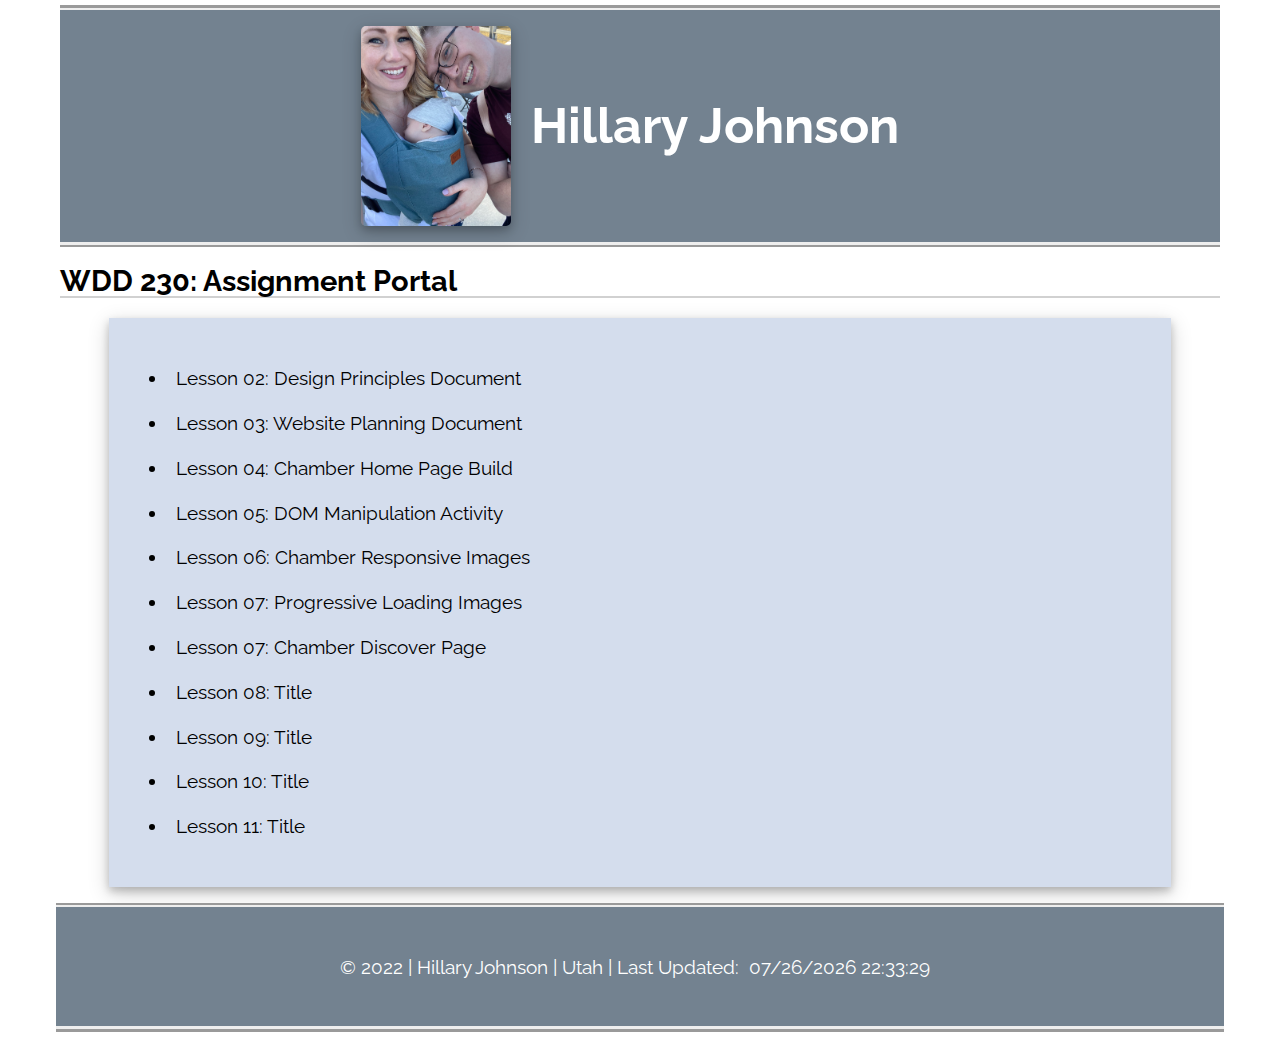
<file: index.html>
<!DOCTYPE html>
<html lang="en">
  <head>
    <meta charset="UTF-8" />
    <meta name="viewport" content="width=device-width, initial-scale=1" />
    <meta name="author" content="Hillary Johnson" />
    <meta
      name="description"
      content="Assignment portal for Hillary Johnson in WDD 230 at Brigham Young University - Idaho"
    />
    <style>
      @import url("https://fonts.googleapis.com/css2?family=Raleway:ital,wght@0,300;0,900;1,600&display=swap");
    </style>
    <link rel="shortcut icon" href="favicon.ico" />
     <link rel="stylesheet" href="css/normalize.css" />
     <link rel="stylesheet" href="css/style.css" />
     <link rel="stylesheet" href="css/medium.css" />
     <script src="js/script.js" defer></script>
    <title>Hillary Johnson WDD230 Class Portal</title>
  </head>
  <body>
    <header>
      <img
        src="./images/ProfilePic.jpg"
        alt="Hillary Johnson profile picture with husband and baby"
      />
      <h1>Hillary Johnson</h1>
    </header>
    <h2>WDD 230: Assignment Portal</h2>
    <div id="listBox">
    <ul>
      <li>Lesson 02: <a href="lesson2/design-principles.html">Design Principles Document</a></li>
      <li>Lesson 03: <a href="lesson3/index.html">Website Planning Document</a></li>
      <li>Lesson 04: <a href="chamber/index.html">Chamber Home Page Build</a></li>
      <li>Lesson 05: <a href="DOMlesson5/bom.html">DOM Manipulation Activity</a></li>
      <li>Lesson 06: <a href="chamber/index.html">Chamber Responsive Images</a></li>
      <li>Lesson 07: <a href="lesson-7/lazyload.html">Progressive Loading Images</a></li>
      <li>Lesson 07: <a href="chamber/discover.html">Chamber Discover Page</a></li>
      <li>Lesson 08: <a href="#">Title</a></li>
      <li>Lesson 09: <a href="#">Title</a></li>
      <li>Lesson 10: <a href="#">Title</a></li>
      <li>Lesson 11: <a href="#">Title</a></li>
    </ul>
    </div>
    <footer>
      <p>
        &copy; 2022 | Hillary Johnson | Utah | Last Updated: 
        <div id="lastmod"></div>
      </p>
    </footer>
  </body>
</html>
</file>
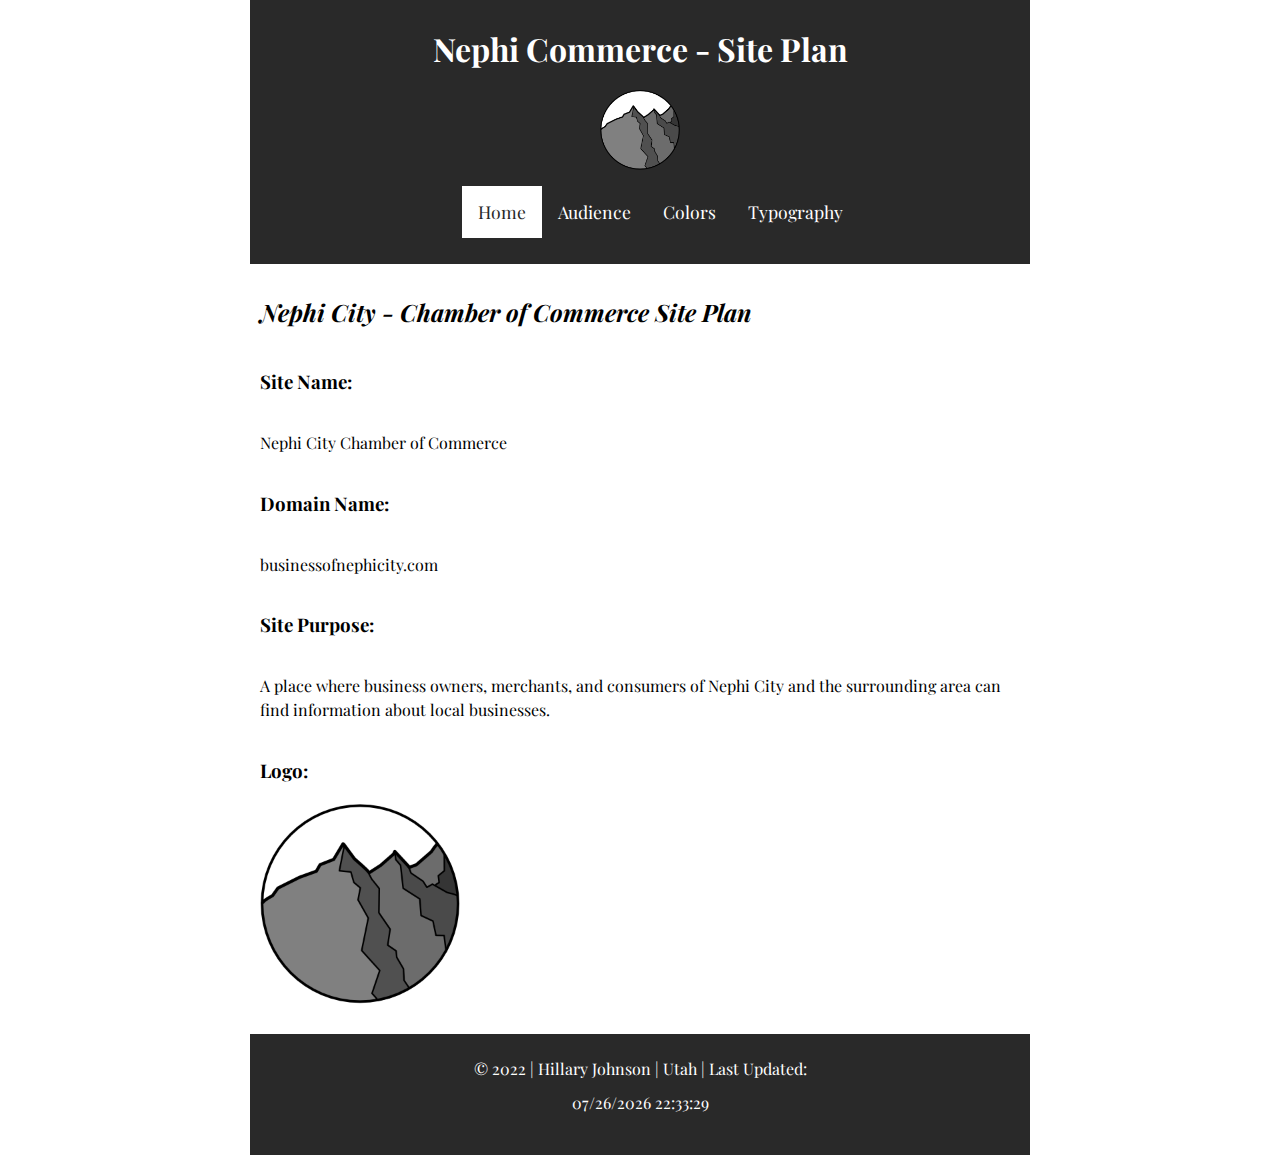
<file: Lesson3/index.html>
<!DOCTYPE html>
<html lang="en-us">
  <head>
    <meta charset="UTF-8" />
    <meta name="viewport" content="width=device-width, initial-scale=1" />
    <meta name="author" content="Hillary Johnson" />
    <meta
      name="description"
      content="Chamber of Commerce Site Plan Hillary Johnson WDD230"
    />
    <link rel="stylesheet" href="css/normalize.css" />
    <link rel="stylesheet" href="css/style.css" />
    <link rel="stylesheet" href="css/medium.css" />
    <link rel="stylesheet" href="css/large.css" />
    <title>Nephi Chamber of Commerce Site Plan</title>
  </head>
  <body>
    <header>
      <h1>Nephi Commerce - Site Plan</h1>
      <img id="icon" src="images/nebologow.png" alt="simple mountain logo"/>
      <nav>
        <ul class="nav">
          <li><a href="index.html" class="active">Home</a></li>
          <li><a href="target-audience.html">Audience</a></li>
          <li><a href="color-scheme.html">Colors</a></li>
          <li><a href="typography.html">Typography</a></li>
        </ul>
      </nav>
    </header>
    <main>
      <h2>Nephi City - Chamber of Commerce Site Plan</h2>
      <h3>Site Name:</h3>
      <p> Nephi City Chamber of Commerce</p>
      <h3>Domain Name:</h3>
      <p>businessofnephicity.com</p>
      <h3>Site Purpose:</h3>
       <p> A place where business owners, merchants, and consumers of Nephi City and the surrounding area can find
         information about local businesses. 
         </p>
        <h3>Logo:</h3>
         <img class="mainlogo" src="images/nebologow.png" alt="Simple mountain logo">
    </main>
    <footer>
      <p>
        &copy; 2022 | Hillary Johnson | Utah | Last Updated: 
        <div id="lastmod"></div>
      </p>
    </footer>
  <script src="js/script.js"></script>
  </body>
</html>
</file>
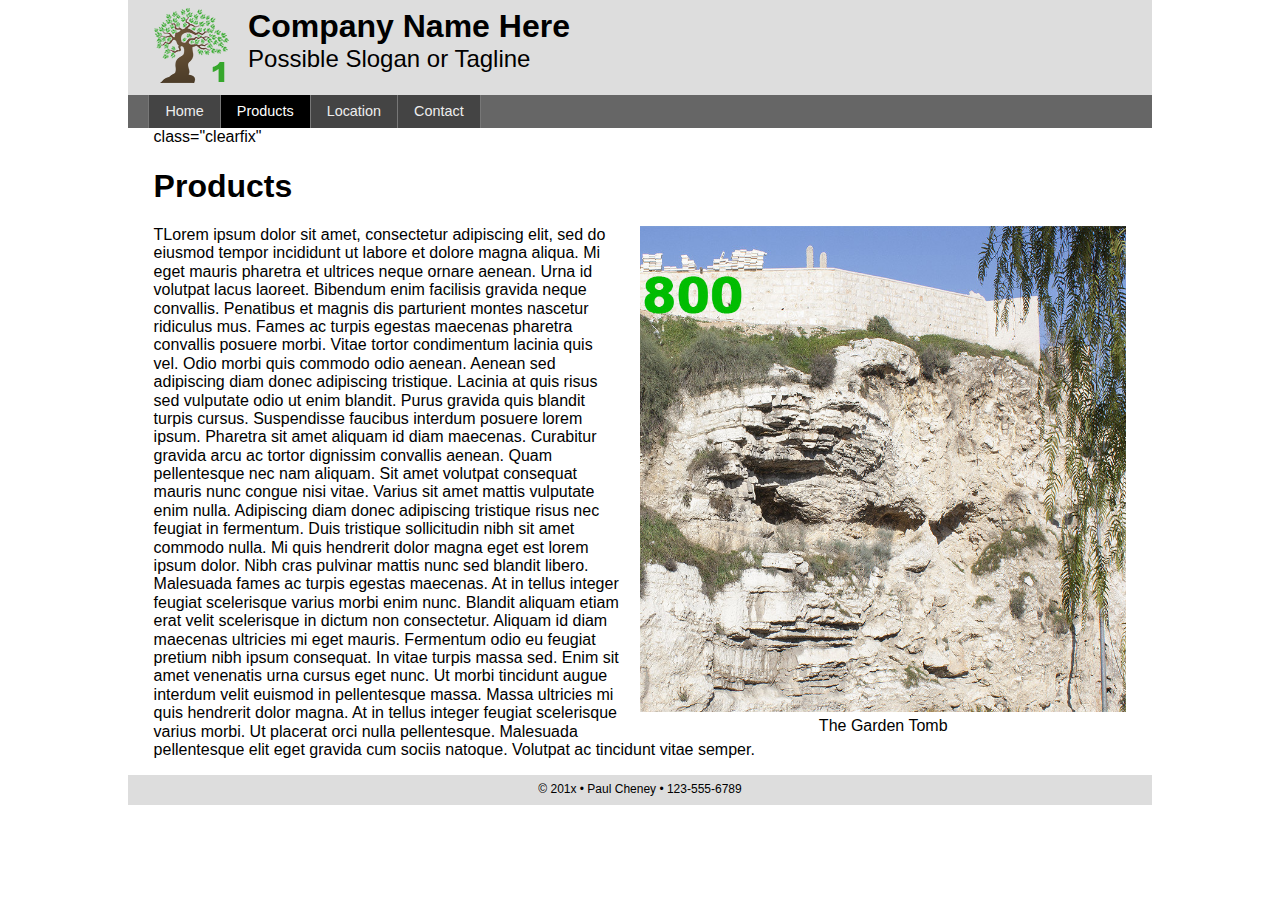
<file: start/index.html>
<!DOCTYPE html>
<html lang="en">
  <head>
    <meta charset="utf-8" />
    <meta name="description" content="Fill Me In" />
    <meta name="author" content="John Doe" />

    <!-- This start file was build by Paul Cheney  -->
    <title>HTML5 Start Site by Paul Cheney</title>

    <!-- TELLS PHONES NOT TO LIE ABOUT THEIR WIDTH & stops the font from enlarging when a phone is turned sideways-->
    <meta
      name="viewport"
      content="width=device-width, initial-scale=1, maximum-scale=1"
    />

    <!-- STYLE SHEETS -->
    <link href="css/normalize.css" rel="stylesheet" />
    <!-- phone-default -->
    <link href="css/small.css" rel="stylesheet" />
    <!-- enhance-tablet -->
    <link href="css/medium.css" rel="stylesheet" />
    <!-- enhance-desktop -->
    <link href="css/large.css" rel="stylesheet" />
  </head>
  <body>
    <!-- HEADER HERE -->
    <header class="clearfix">
      <figure class="logo">
        <img
          src="images/logo0.png"
          alt="logo"
          srcset="images/logo1.png 1x, images/logo2.png 2x, images/logo3.png 3x"
        />
      </figure>
      <h1>Company Name Here</h1>
      <h2>Possible Slogan or Tagline</h2>
    </header>

    <!-- NAVIGATION HERE -->
    <nav class="clearfix">
      <ul>
        <li><a href="#">Home</a></li>
        <li class="active"><a href="#">Products</a></li>
        <li><a href="#">Location</a></li>
        <li><a href="#">Contact</a></li>
      </ul>
    </nav>

    <!-- CONTENT HERE -->
    <main>
      class="clearfix"
      <h1>Products</h1>
      <figure class="myphoto">
        <img
          src="images/golgotha.jpg"
          alt="golgotha"
          sizes="50vw"
          srcset="
            images/golgotha200.jpg   200w,
            images/golgotha500.jpg   500w,
            images/golgotha800.jpg   800w,
            images/golgotha1100.jpg 1100w
          "
        />
        <figcaption>The Garden Tomb</figcaption>
      </figure>
      <p>
        TLorem ipsum dolor sit amet, consectetur adipiscing elit, sed do eiusmod
        tempor incididunt ut labore et dolore magna aliqua. Mi eget mauris
        pharetra et ultrices neque ornare aenean. Urna id volutpat lacus
        laoreet. Bibendum enim facilisis gravida neque convallis. Penatibus et
        magnis dis parturient montes nascetur ridiculus mus. Fames ac turpis
        egestas maecenas pharetra convallis posuere morbi. Vitae tortor
        condimentum lacinia quis vel. Odio morbi quis commodo odio aenean.
        Aenean sed adipiscing diam donec adipiscing tristique. Lacinia at quis
        risus sed vulputate odio ut enim blandit. Purus gravida quis blandit
        turpis cursus. Suspendisse faucibus interdum posuere lorem ipsum.
        Pharetra sit amet aliquam id diam maecenas. Curabitur gravida arcu ac
        tortor dignissim convallis aenean. Quam pellentesque nec nam aliquam.
        Sit amet volutpat consequat mauris nunc congue nisi vitae. Varius sit
        amet mattis vulputate enim nulla. Adipiscing diam donec adipiscing
        tristique risus nec feugiat in fermentum. Duis tristique sollicitudin
        nibh sit amet commodo nulla. Mi quis hendrerit dolor magna eget est
        lorem ipsum dolor. Nibh cras pulvinar mattis nunc sed blandit libero.
        Malesuada fames ac turpis egestas maecenas. At in tellus integer feugiat
        scelerisque varius morbi enim nunc. Blandit aliquam etiam erat velit
        scelerisque in dictum non consectetur. Aliquam id diam maecenas
        ultricies mi eget mauris. Fermentum odio eu feugiat pretium nibh ipsum
        consequat. In vitae turpis massa sed. Enim sit amet venenatis urna
        cursus eget nunc. Ut morbi tincidunt augue interdum velit euismod in
        pellentesque massa. Massa ultricies mi quis hendrerit dolor magna. At in
        tellus integer feugiat scelerisque varius morbi. Ut placerat orci nulla
        pellentesque. Malesuada pellentesque elit eget gravida cum sociis
        natoque. Volutpat ac tincidunt vitae semper.
      </p>
    </main>

    <!-- FOOTER HERE -->
    <footer>&copy; 201x &bull; Paul Cheney &bull; 123-555-6789</footer>
  </body>
</html>
</file>
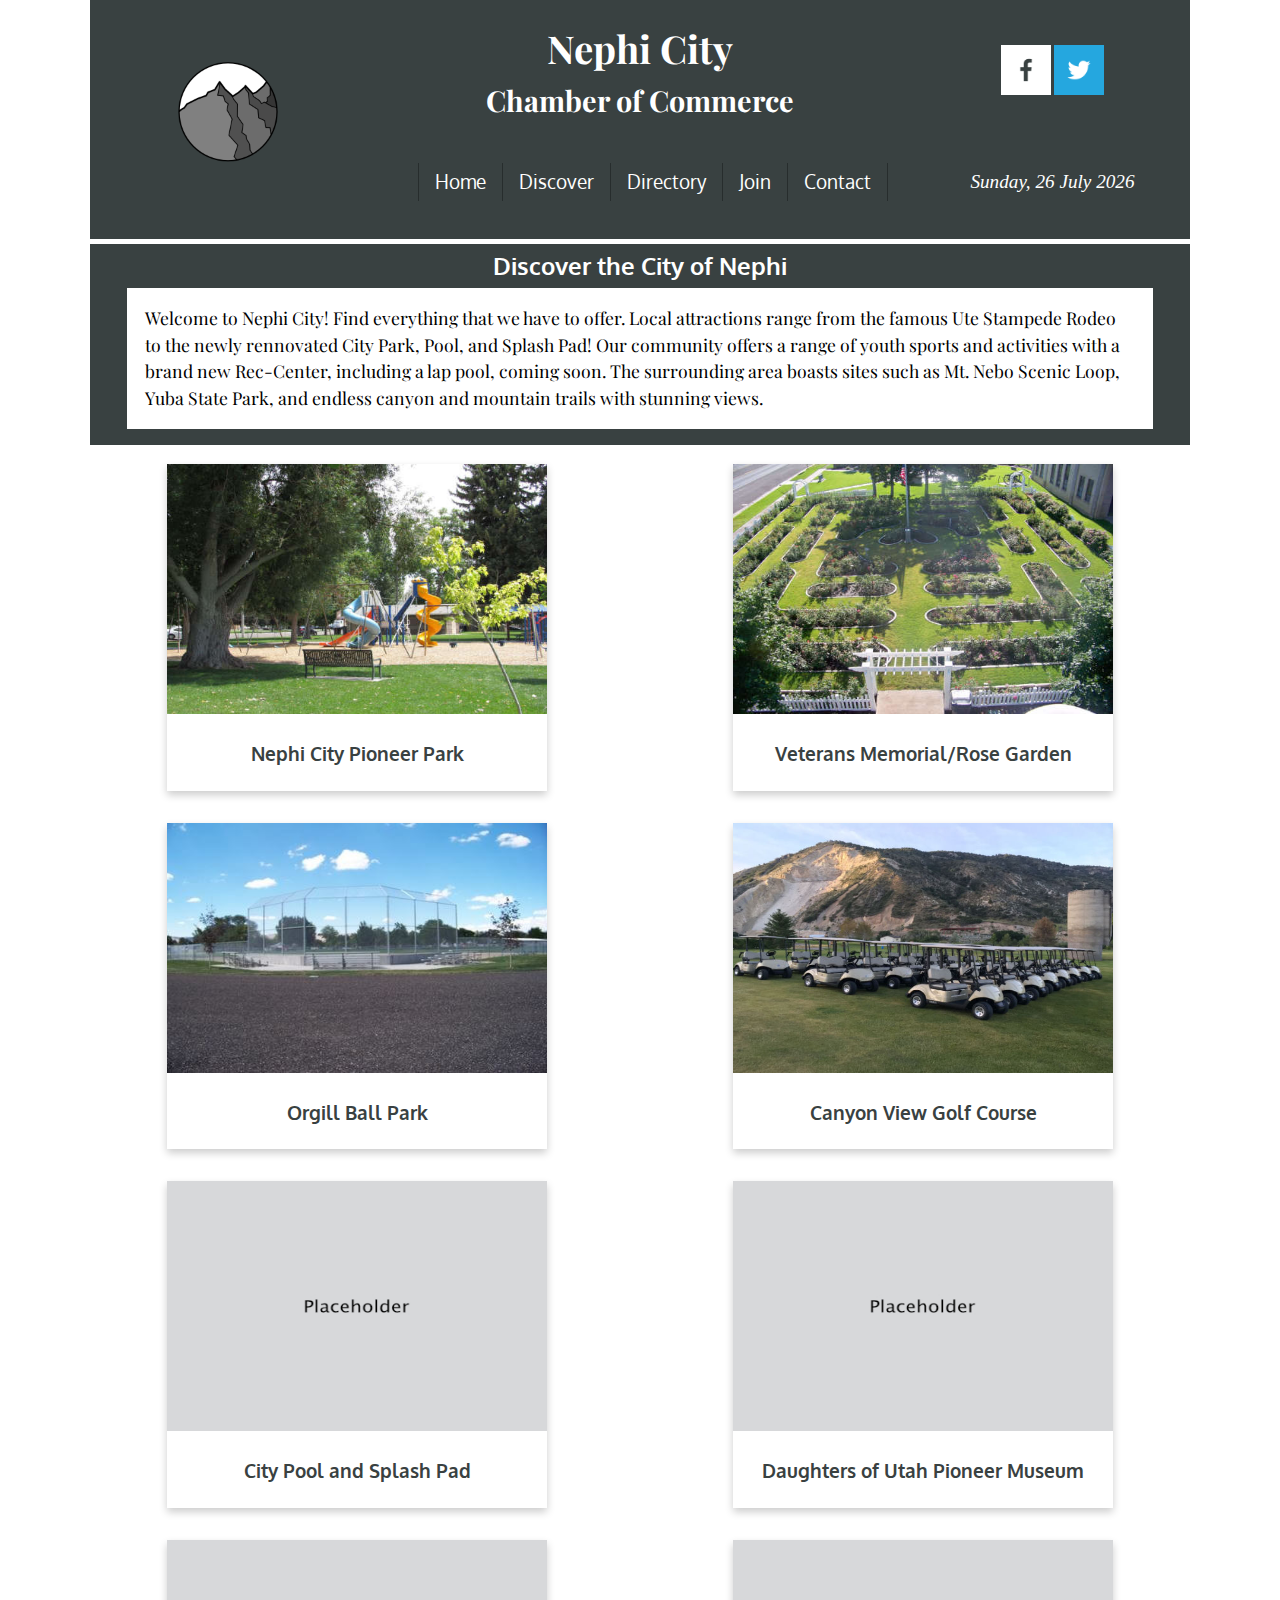
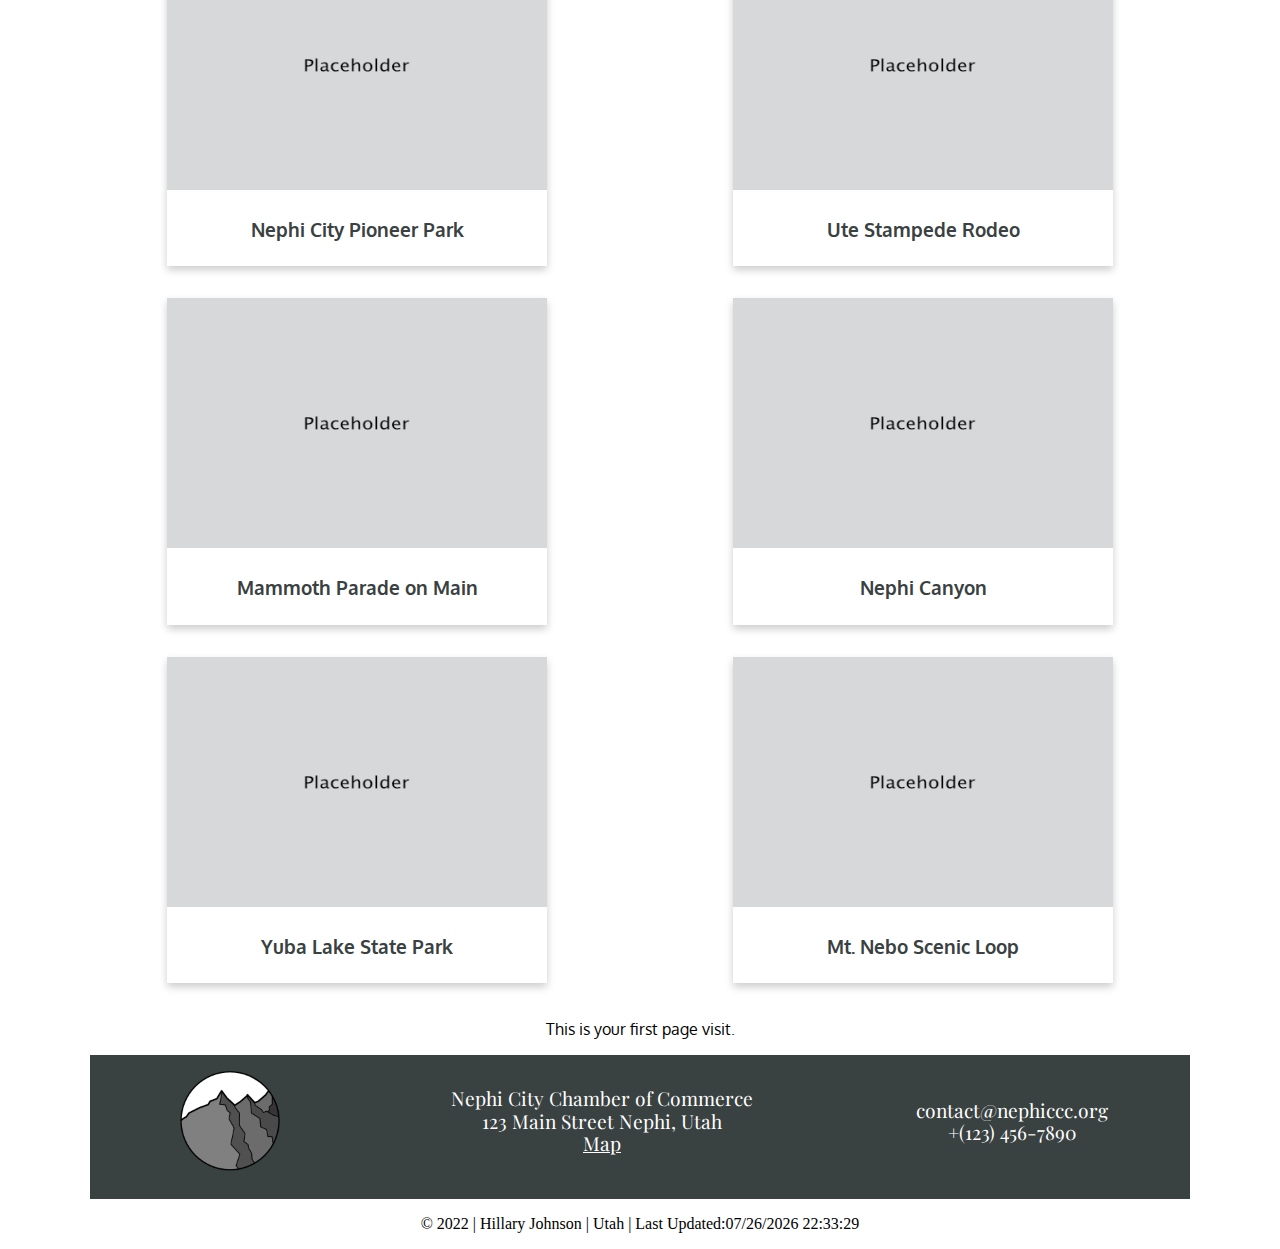
<file: chamber/discover.html>
<!DOCTYPE html>
<html lang="en-us">
  <head>
    <meta charset="UTF-8" />
    <meta name="viewport" content="width=device-width, initial-scale=1" />
    <meta name="author" content="Hillary Johnson" />
    <meta
      name="description"
      content="Nephi Chamber of Commerce Discover Page"
    />
    <link rel="shortcut icon" href="favicon.ico" />
    <link rel="stylesheet" href="css/normalize.css" />
    <link rel="stylesheet" href="css/base.css" />
    <link rel="stylesheet" href="css/medium.css" />
    <link rel="stylesheet" href="css/large.css" />
    <title>Discover Nephi Chamber of Commerce</title>
  </head>
  <body>
    <header>
      <section id="headingBox">
        <img
          class="logo"
          src="images/nebologow.webp"
          alt="nebo mountain icon"
        />
        <div class="headerMain">
          <h1>Nephi City</h1>
          <h2>Chamber of Commerce</h2>
        </div>
        <div class="social">
          <a href="https://www.facebook.com" target="blank"
          ><img class="social" src="images/facebook.png" alt="Facebook Icon"
        /></a>
        <a href="https://www.twitter.com" target="blank"
          ><img class="social" src="images/twitter.png" alt="Twitter Icon"
        /></a>
      </div>
      <nav>
        <button id="hamburger"><span>&#9776;</span><span>x</span></button>
        <ul id="navButton">
          <li><a href="index.html">Home</a></li>
          <li><a href="#">Discover</a></li>
          <li><a href="#">Directory</a></li>
          <li><a href="#">Join</a></li>
          <li><a href="#">Contact</a></li>
        </ul>
      </nav>
      <div id="date"></div>
      <div id="currentDate"></div>
    </section>
  </header>
  <main id="discover-main">
    <section class="demographics">
    <h3>Discover the City of Nephi</h3>
      <p>Welcome to Nephi City! Find everything that we have to offer. Local attractions
        range from the famous Ute Stampede Rodeo to the newly rennovated City Park, Pool,
        and Splash Pad! Our community offers a range of youth sports and activities with a 
        brand new Rec-Center, including a lap pool, coming soon.
        The surrounding area boasts sites such as Mt. Nebo Scenic Loop, Yuba State Park, and
        endless canyon and mountain trails with stunning views. 
      </p>
    </section>
    <section class="discoverGrid" id="discoverMain">
    <div class="card">
      <picture>
        <img 
        src="images/placeholder.jpg"
        data-src="images/citypark.jpg"
        alt="City park with playground">
      </picture>
      <h4>Nephi City Pioneer Park</h4>
    </div>
    <div class="card">
      <picture>
        <img 
        src="images/placeholder.jpg"
        data-src="images/rosegarden.jpg"
        alt="Rose Garden">
      </picture>
      <h4>Veterans Memorial/Rose Garden</h4>
    </div>
    <div class="card">
      <picture>
        <img 
        src="images/placeholder.jpg"
        data-src="images/ballfield.jpeg"
        alt="Baseball Field">
      </picture>
      <h4>Orgill Ball Park</h4>
    </div>
    <div class="card">
      <picture>
        <img 
        src="images/placeholder.jpg"
        data-src="images/carts.jpg"
        alt="Canyon View Golf Course">
      </picture>
      <h4>Canyon View Golf Course</h4>
    </div>
    <div class="card">
      <picture>
        <img 
        src="images/placeholder.jpg"
        data-src="images/pool.jpeg"
        alt="Swimming pool">
      </picture>
      <h4>City Pool and Splash Pad</h4>
    </div>
    <div class="card">
    <picture>
      <img 
      src="images/placeholder.jpg"
      data-src="images/pioneermuseum.jpg"
      alt="Pioneer Museum">
    </picture>
    <h4>Daughters of Utah Pioneer Museum</h4>
    </div>
    <div class="card">
      <picture>
        <img 
        src="images/placeholder.jpg"
        data-src="images/pioneerpark.jpg"
        alt="Pioneer Park">
      </picture>
      <h4>Nephi City Pioneer Park</h4>
    </div>
    <div class="card">
      <picture>
        <img 
        src="images/placeholder.jpg"
        data-src="images/stampede.jpg"
        alt="Rodeo">
      </picture>
      <h4>Ute Stampede Rodeo</h4>
    </div>
    <div class="card">
      <picture>
        <img 
        src="images/placeholder.jpg"
        data-src="images/parade.jpg"
        alt="Parade float">
      </picture>
      <h4>Mammoth Parade on Main</h4>
    </div>
    <div class="card">
      <picture>
        <img 
        src="images/placeholder.jpg"
        data-src="images/nephicanyon.jpg"
        alt="Nephi Canyon">
      </picture>
      <h4>Nephi Canyon</h4>
    </div>
    <div class="card">
      <picture>
        <img 
        src="images/placeholder.jpg"
        data-src="images/waterski.jpg"
        alt="Yuba Lake State Park">
      </picture>
      <h4>Yuba Lake State Park</h4>
    </div>
    <div class="card">
      <picture>
        <img 
        src="images/placeholder.jpg"
        data-src="images/neboloop.jpg"
        alt="Mount nebo scenic loop">
      </picture>
      <h4>Mt. Nebo Scenic Loop</h4>
    </div>
  </section>
  <div id="pageVisits"><p>Visits to Page</p></div>
  </main>

  </body>
    <footer>
      <section class="footerMain">
        <img
          class="logo"
          src="images/nebologow.webp"
          alt="nebo mountain icon"
        />
        <div class="location">
          Nephi City Chamber of Commerce <br />
          123 Main Street Nephi, Utah <br />
          <a href="+">Map</a>
        </div>
        <div class="contact">
          contact@nephiccc.org <br />
          +(123) 456-7890
        </div>
      </section>
      <div class="copyright">
        <!--Dynamic js copyright year needed-->
        &copy; 2022 | Hillary Johnson | Utah | Last Updated:
        <div id="lastmod"></div>
      </div>
    </footer>
    <script src="js/script.js"></script>
    <script src="js/daysbetween.js"></script>
    <script src="js/loading.js"></script>
  </body>
</html>
</file>
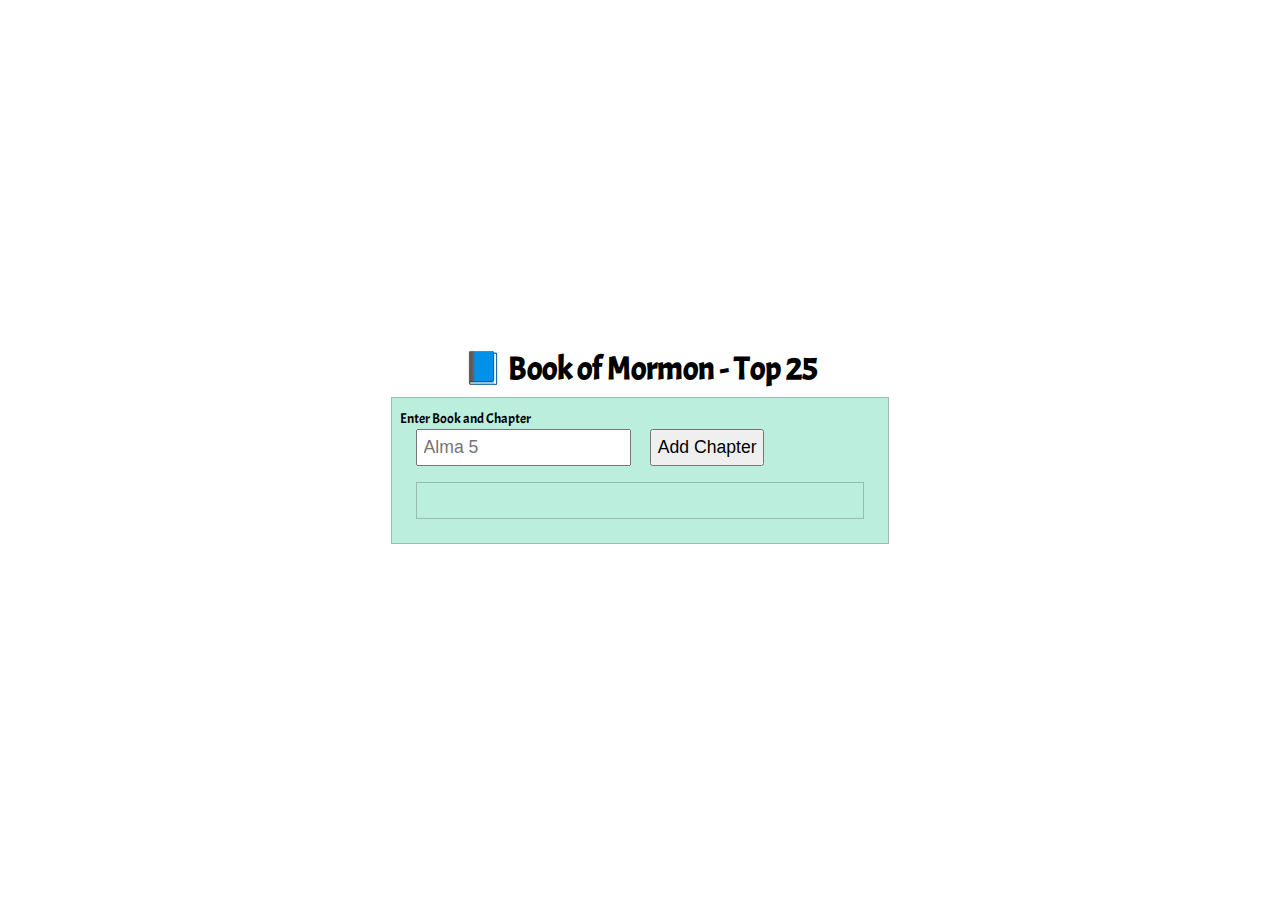
<file: DOMlesson5/bom.html>
<!DOCTYPE html>
<html lang="en-us">
  <head>
    <meta charset="UTF-8" />
    <meta name="viewport" content="width=device-width, initial-scale=1" />
    <meta name="author" content="Hillary Johnson" />
    <meta
      name="description"
      content="Book of Mormon top chapters DOM exercise"
    />
    <link rel="stylesheet" href="css/style.css" />
    <title>BOM Top 25 Chapters</title>
  </head>
  <body>
    <h1>📘 Book of Mormon - Top 25</h1>
    <main>
      <div class="input">
        <label
          >Enter Book and Chapter<br />
          <input type="text" id="favchap" placeholder="Alma 5" required
        /></label>
        <button type="submit">Add Chapter</button>
      </div>
      <div class="listcontainer">
        <ul class="list"></ul>
      </div>
    </main>
    <script src="js/script.js"></script>
  </body>
</html>
</file>
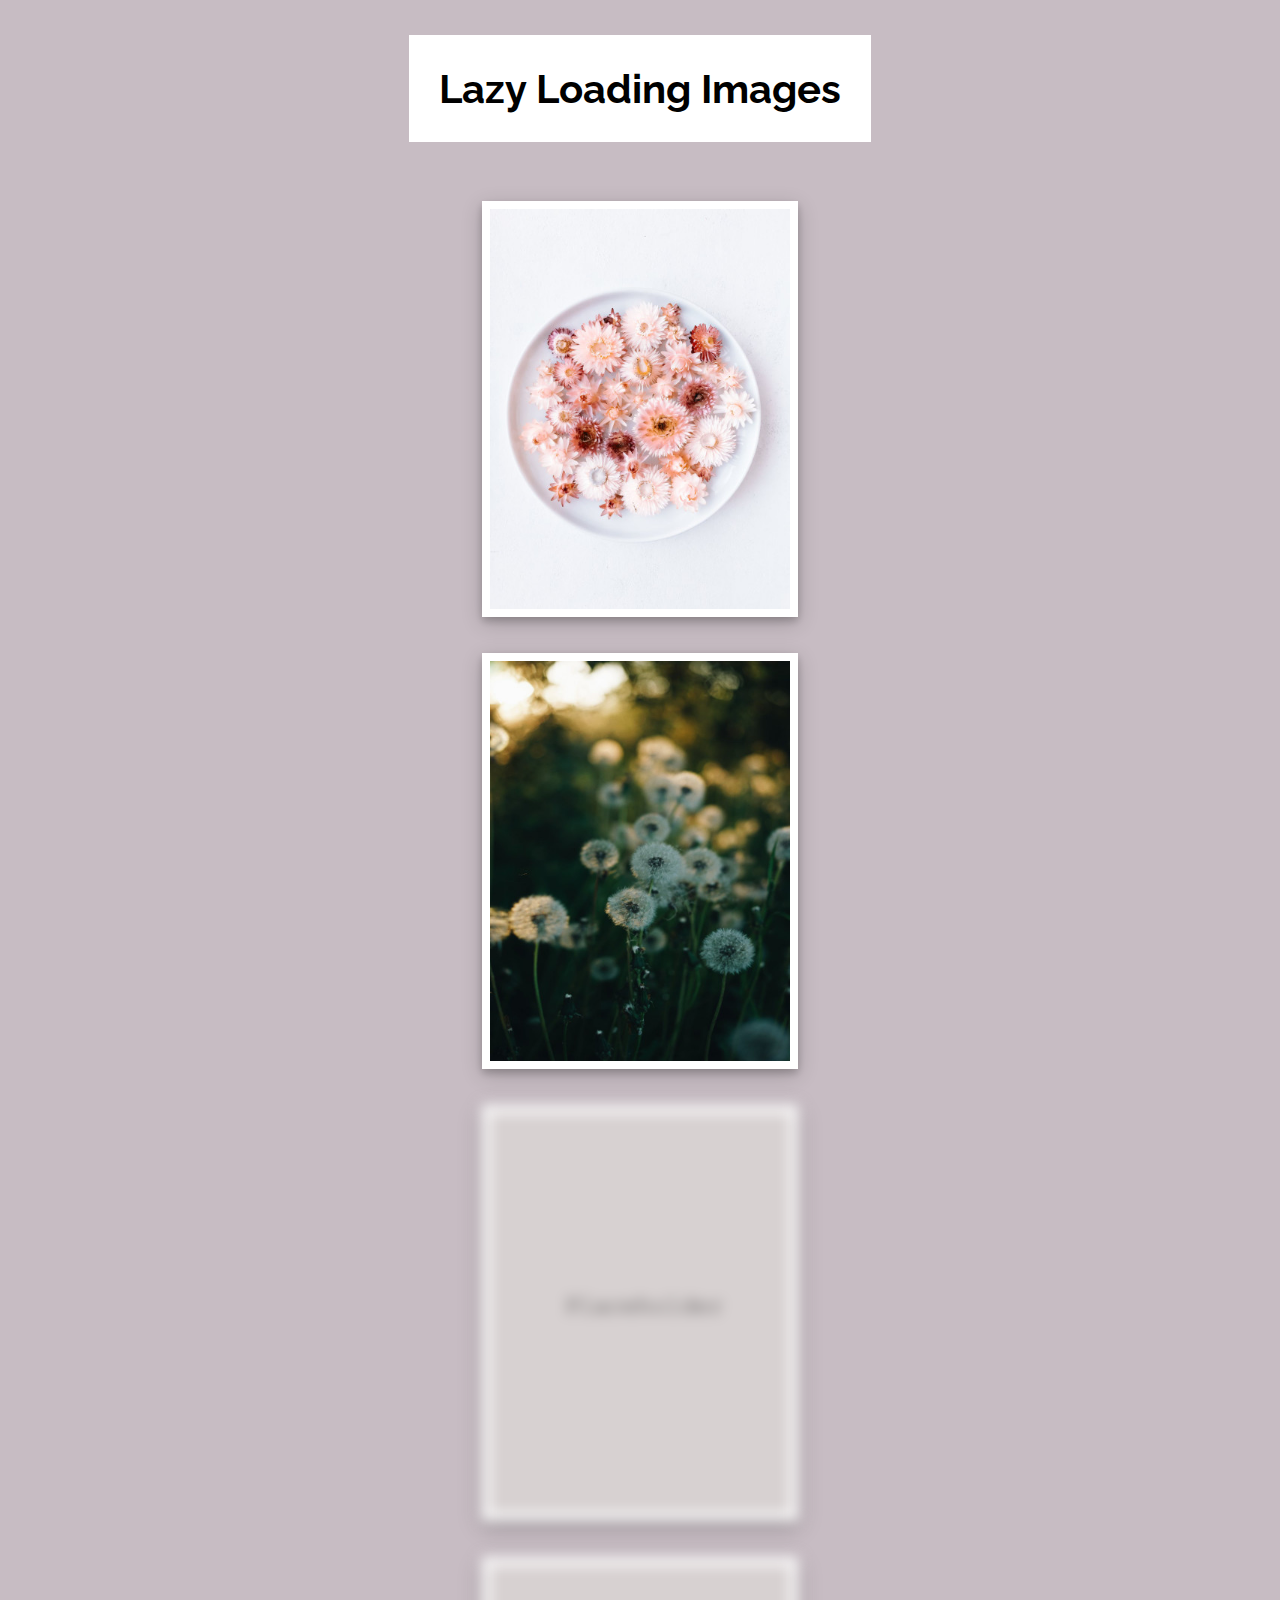
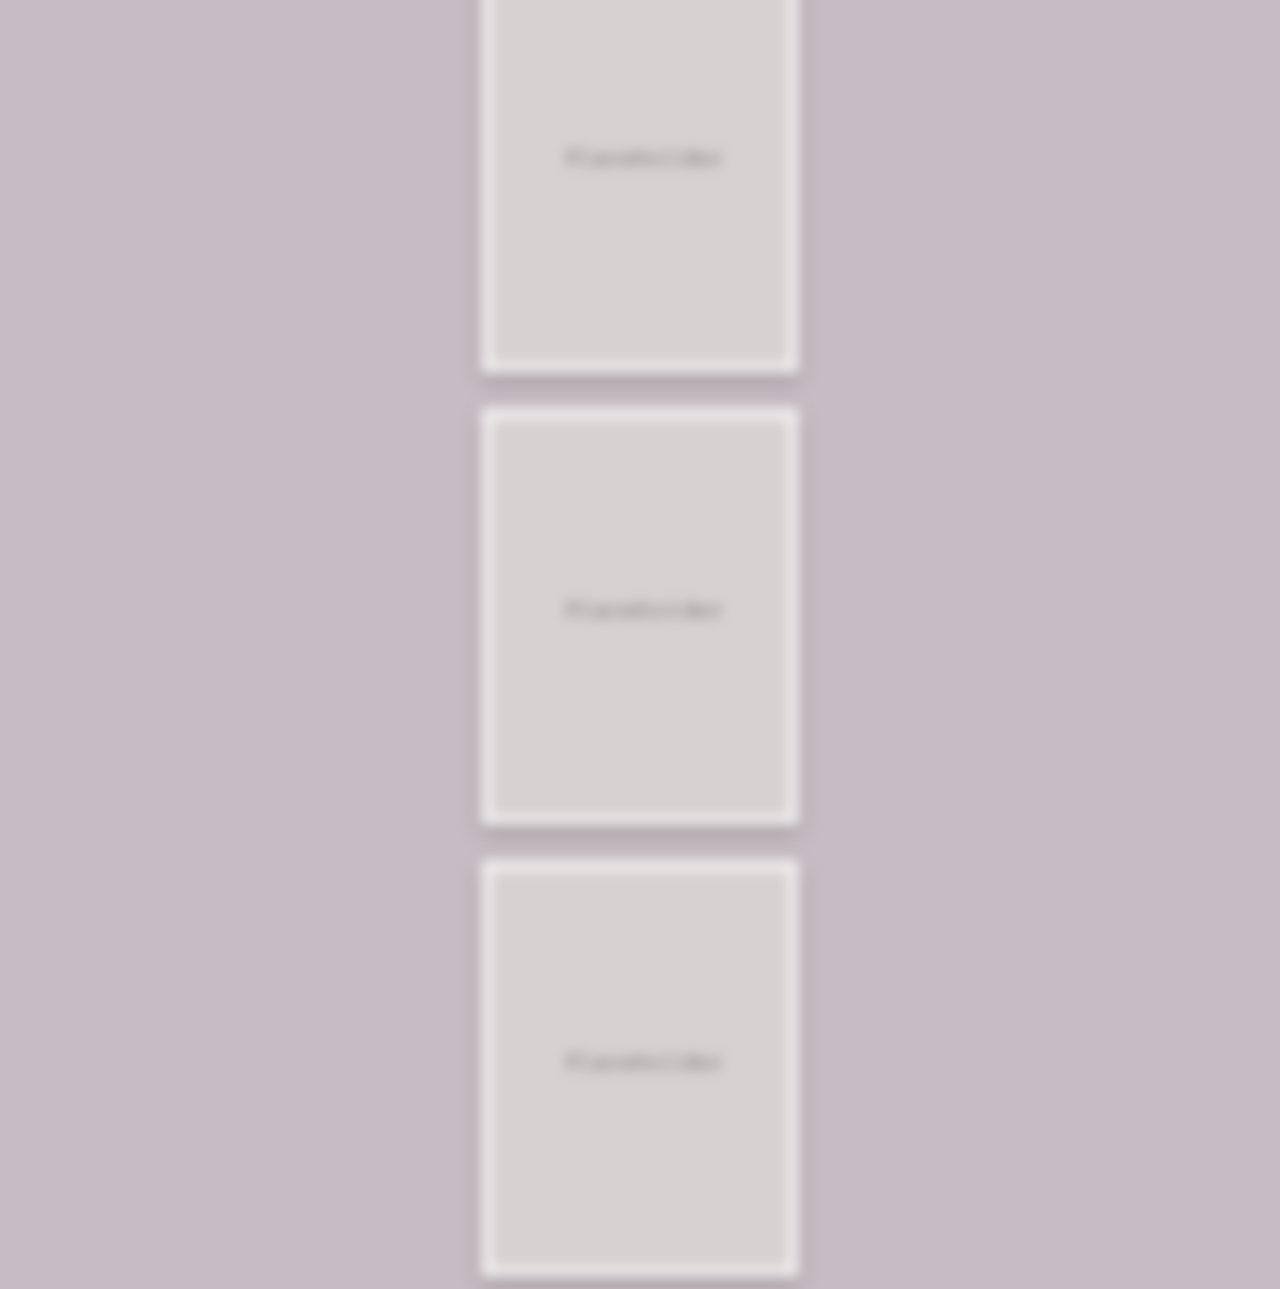
<file: lesson-7/lazyload.html>
<!DOCTYPE html>
<html lang="en-us">
  <head>
    <meta charset="UTF-8" />
    <meta name="viewport" content="width=device-width, initial-scale=1" />
    <meta name="author" content="Hillary Johnson" />
    <meta
      name="description"
      content="Progressive Loading page Hillary Johnson WDD230"
    />
    <link rel="stylesheet" href="css/style.css" />
    <title>Progressive Loading Images</title>
  </head>
  <body>
    <h1>Lazy Loading Images</h1>
    <picture>
      <img
        src="images/placeholder.jpeg"
        data-src="images/pinkflowerssmall.jpg"
        alt="Pink flowers"
      />
    </picture>
    <picture>
      <img
        src="images/placeholder.jpeg"
        data-src="images/dandelionsmall.jpg"
        alt="Dandelions"
      /> </picture
    ><picture>
      <img
        src="images/placeholder.jpeg"
        data-src="images/treessmall.jpg"
        alt="Trees in front of water"
      /> </picture
    ><picture>
      <img
        src="images/placeholder.jpeg"
        data-src="images/lotusflowersmall.jpg"
        alt="Lotus Flower"
      /> </picture
    ><picture>
      <img
        src="images/placeholder.jpeg"
        data-src="images/mountainssmall.jpg"
        alt="Mountains"
      /> </picture
    ><picture>
      <img
        src="images/placeholder.jpeg"
        data-src="images/redflowersmall.jpg"
        alt="Flowers and sky"
      />
    </picture>
    <script src="js/script.js"></script>
  </body>
</html>
</file>
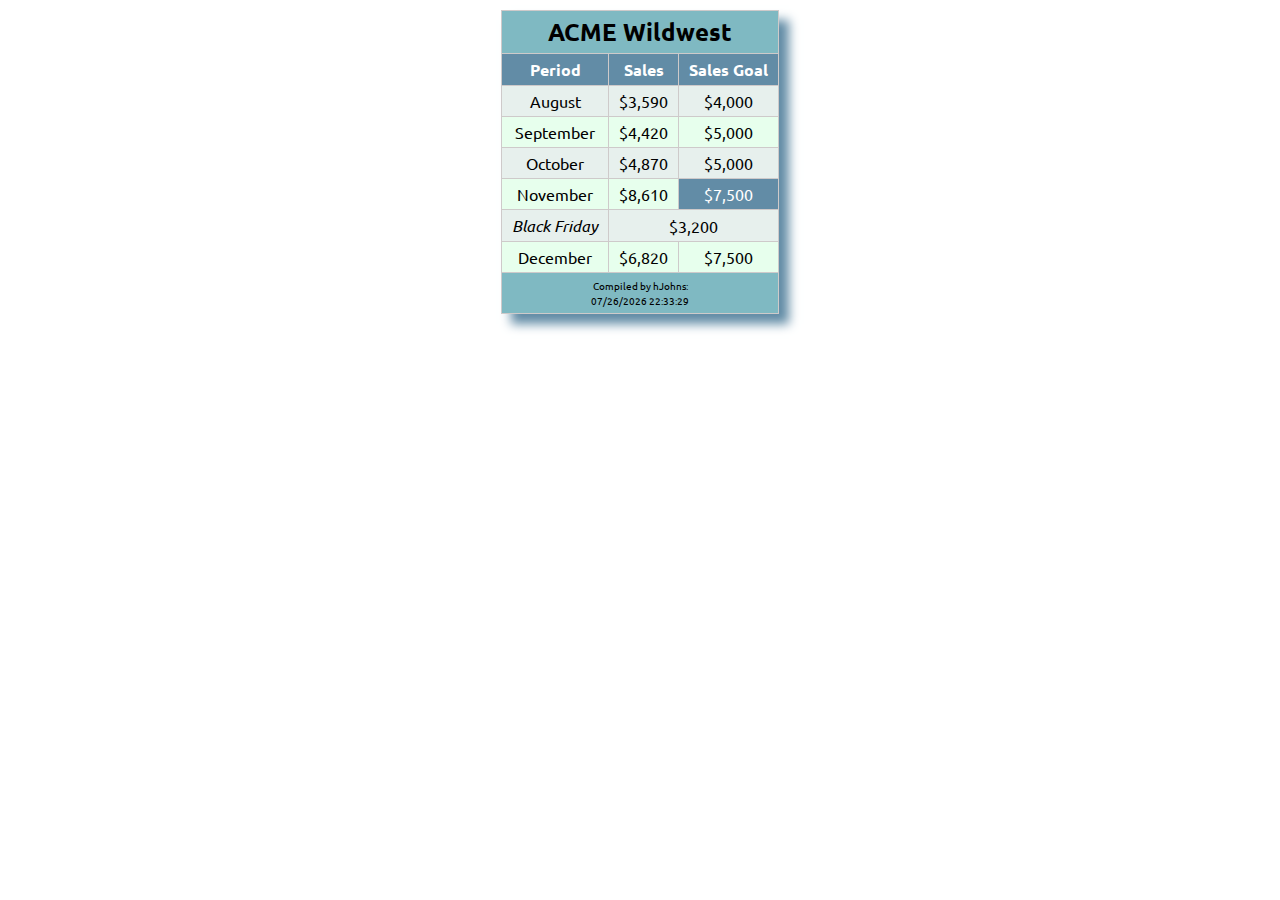
<file: lesson-8/tablebuild.html>
<!DOCTYPE html>
<html lang="en-us">
  <head>
    <meta charset="UTF-8" />
    <meta name="viewport" content="width=device-width, initial-scale=1" />
    <meta name="author" content="Hillary Johnson" />
    <meta
      name="description"
      content="A table for sales by period for ACME Wildwest compared to the goal"
    />
    <link rel="stylesheet" href="css/style.css" />
    <title>ACME Wildwest</title>
  </head>
  <body>
    <table>
        <!-- <caption>A table for sales by period for ACME Wildwest compared to the goal</caption> -->
        <thead>
        <tr>
          <th  scope="colgroup" colspan="3" class="topandbottom" id="tableheader">ACME Wildwest</th>
        </tr>
        <tr>
          <th scope="col">Period</th>
          <th scope="col">Sales</th>
          <th scope="col">Sales Goal</th>
        </tr>
      </thead>
      <tbody>
        <tr>
          <td>August</td>
          <td>$3,590</td>
          <td>$4,000</td>
        </tr>
        <tr>
          <td>September</th>
          <td>$4,420</td>
          <td>$5,000</td>
        </tr>
        <tr>
          <td>October</td>
          <td>$4,870</td>
          <td>$5,000</td>
        </tr>
        <tr>
          <td>November</td>
          <td>$8,610</td>
          <td id="goalmet">$7,500</td>
        </tr>
        <tr>
          <td class="holiday">Black Friday</td>
          <td colspan="2">$3,200</td>
        </tr>
        <tr>
          <td>December</td>
          <td>$6,820</td>
          <td>$7,500</td>
        </tr>
      </tbody>
      <tfoot>
        <tr id="tablefooter">
          <td colspan="3" class="topandbottom">
            Compiled by hJohns:
            <div id="lastmod"></div>
          </td>
        </tr>
      </tfoot>
    </table>
    <script src="js/script.js"></script>
  </body>
</html>
</file>
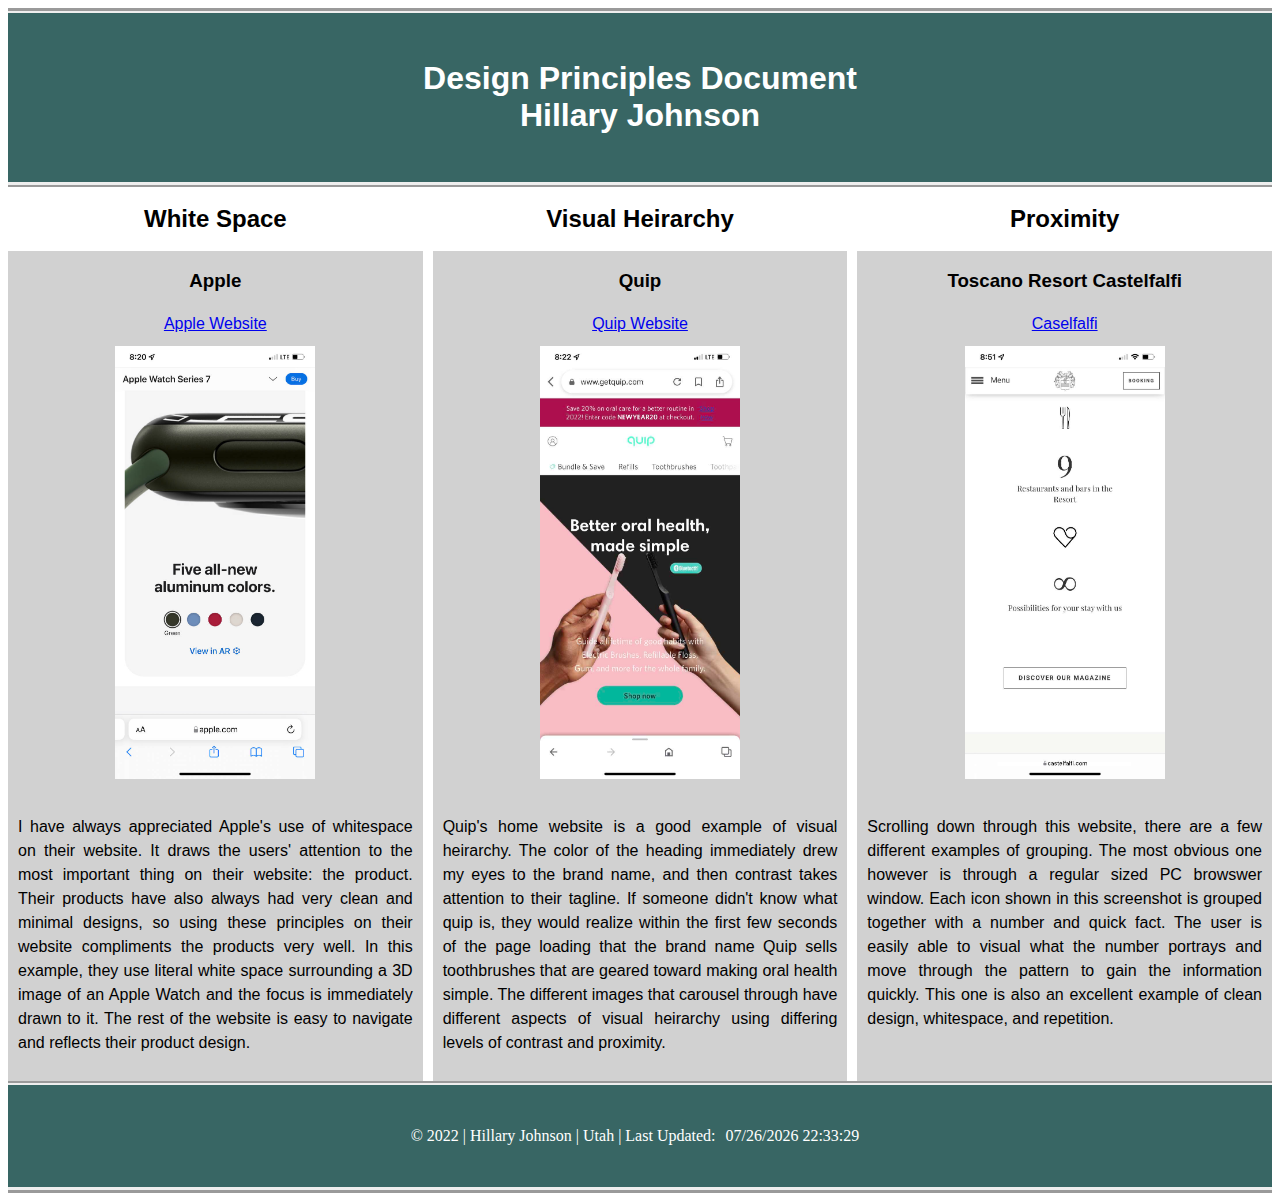
<file: lesson2/design-principles.html>
<!DOCTYPE html>
<html lang="en">
  <head>
    <meta charset="UTF-8" />
    <meta name="viewport" content="width=device-width, initial-scale=1" />
    <meta name="author" content="Hillary Johnson" />
    <meta
      name="description"
      content="Lesson 2 showing media queries for Hillary Johnson in WDD 230 at Brigham Young University - Idaho"
    />
    <link rel="stylesheet" href="css/small.css" />
    <link rel="stylesheet" href="css/medium.css" />
    <link rel="stylesheet" href="css/large.css" />
    <title>Design Principle Document - Hillary Johnson WDD 230</title>
  </head>
  <body>
    <header>
      <h1>
        Design Principles Document <br />
        Hillary Johnson
      </h1>
    </header>
    <main class="grid-container">
      <section id="whitespace" class="grid-item">
        <div class="sectionheader"><h2>White Space</h2></div>
        <h3>Apple</h3>
        <a href="https://www.apple.com/watch/">Apple Website</a>
        <img src="./images/applewatch.jpg" alt="Screenshot of apple.com" />
        <p>
          I have always appreciated Apple's use of whitespace on their website.
          It draws the users' attention to the most important thing on their
          website: the product. Their products have also always had very clean
          and minimal designs, so using these principles on their website
          compliments the products very well. In this example, they use literal
          white space surrounding a 3D image of an Apple Watch and the focus is
          immediately drawn to it. The rest of the website is easy to navigate
          and reflects their product design.
        </p>
      </section>
      <section id="heirarchy" class="grid-item">
        <div class="sectionheader"><h2>Visual Heirarchy</h2></div>
        <h3>Quip</h3>
        <a href="https://www.getquip.com/">Quip Website</a>
        <img src="./images/quip.jpg" alt="Screenshot of quip website" />
        <p>
          Quip's home website is a good example of visual heirarchy. The color
          of the heading immediately drew my eyes to the brand name, and then
          contrast takes attention to their tagline. If someone didn't know what
          quip is, they would realize within the first few seconds of the page
          loading that the brand name Quip sells toothbrushes that are geared
          toward making oral health simple. The different images that carousel
          through have different aspects of visual heirarchy using differing
          levels of contrast and proximity.
        </p>
      </section>
      <section id="proximity" class="grid-item">
        <div class="sectionheader"><h2>Proximity</h2></div>
        <h3>Toscano Resort Castelfalfi</h3>
        <a href="https://www.castelfalfi.com/">Caselfalfi</a>
        <img src="./images/toscano.jpg" alt="Toscano Resort screenshot" />
        <p>
          Scrolling down through this website, there are a few different
          examples of grouping. The most obvious one however is through a
          regular sized PC browswer window. Each icon shown in this screenshot
          is grouped together with a number and quick fact. The user is easily
          able to visual what the number portrays and move through the pattern
          to gain the information quickly. This one is also an excellent example
          of clean design, whitespace, and repetition.
        </p>
      </section>
    </main>
    <footer>
      <p>
      &copy; 2022 | Hillary Johnson | Utah | Last Updated:
      <div id="lastmod"></div>
      </p>
    </footer>
  </body>
  <script src="js/script.js"></script>
</html>
</file>
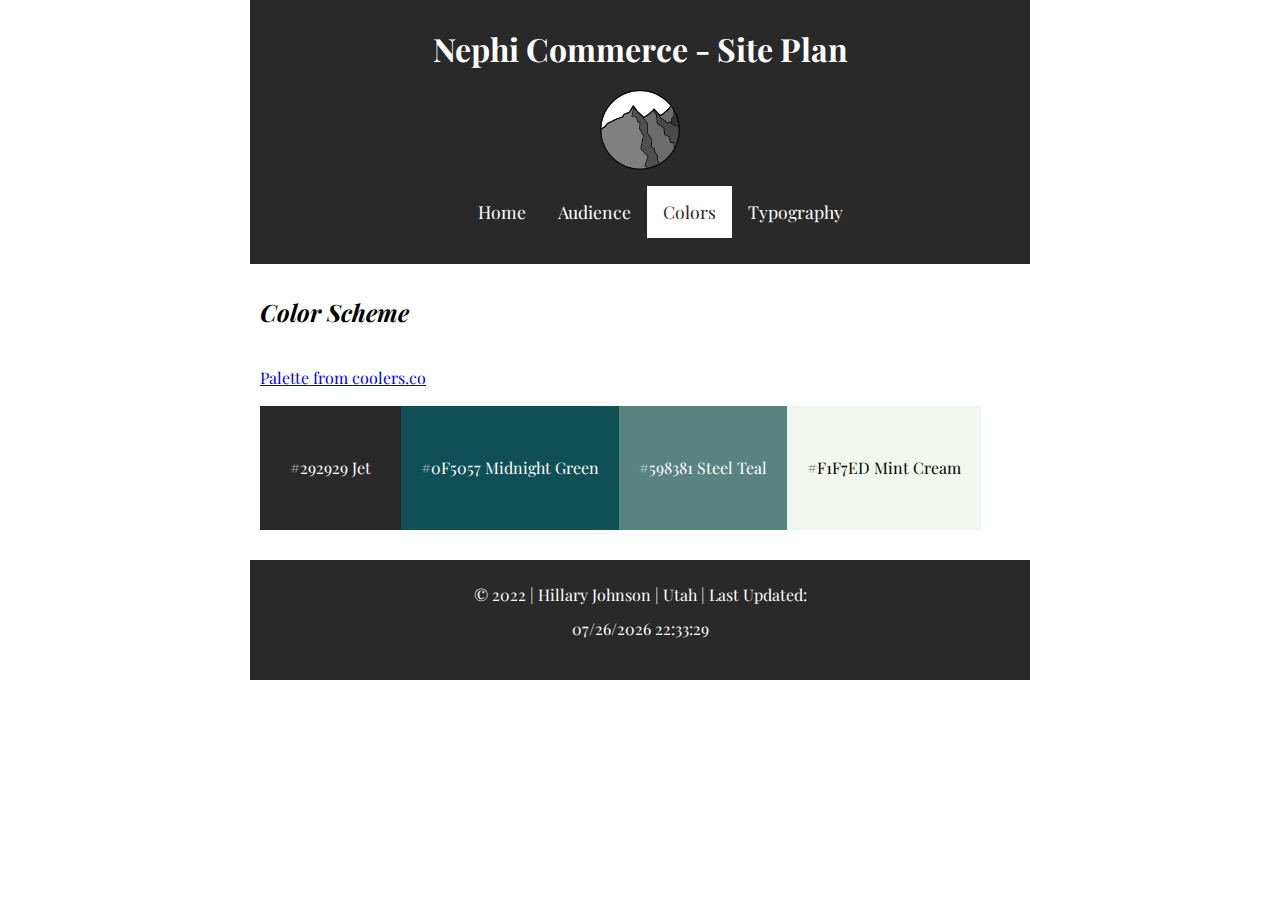
<file: Lesson3/color-scheme.html>
<!DOCTYPE html>
<html lang="en-us">
  <head>
    <meta charset="UTF-8" />
    <meta name="viewport" content="width=device-width, initial-scale=1" />
    <meta name="author" content="Hillary Johnson" />
    <meta
      name="description"
      content="Chamber of Commerce Site Plan Hillary Johnson WDD230"
    />
    <link rel="stylesheet" href="css/normalize.css" />
    <link rel="stylesheet" href="css/style.css" />
    <link rel="stylesheet" href="css/medium.css" />
    <link rel="stylesheet" href="css/large.css" />
    <title>Commerce Site Plan Color Scheme</title>
  </head>
  <body>
    <header>
      <h1>Nephi Commerce - Site Plan</h1>
      <img id="icon" src="images/nebologow.png" alt="simple mountain logo"/>
      <nav>
        <ul class="nav">
          <li><a href="index.html">Home</a></li>
          <li><a href="target-audience.html">Audience</a></li>
          <li><a href="color-scheme.html" class="active">Colors</a></li>
          <li><a href="typography.html">Typography</a></li>
        </ul>
      </nav>
    </header>
    <main>
      <h2>Color Scheme</h2>
      <p>
        <a href="https://coolors.co/292929-0f5057-598381-f1f7ed"
          >Palette from coolers.co</a
        >
      </p>
      <div class="colors">
        <div class="color1">#292929 Jet</div>
        <div class="color2">#0F5057 Midnight Green</div>
        <div class="color3">#598381 Steel Teal</div>
        <div class="color4">#F1F7ED Mint Cream</div>
      </div>
    </main>
    <footer>
      <p>
        &copy; 2022 | Hillary Johnson | Utah | Last Updated: 
        <div id="lastmod"></div>
      </p>
    </footer>
  <script src="js/script.js"></script>
  </body>
</html>
</file>
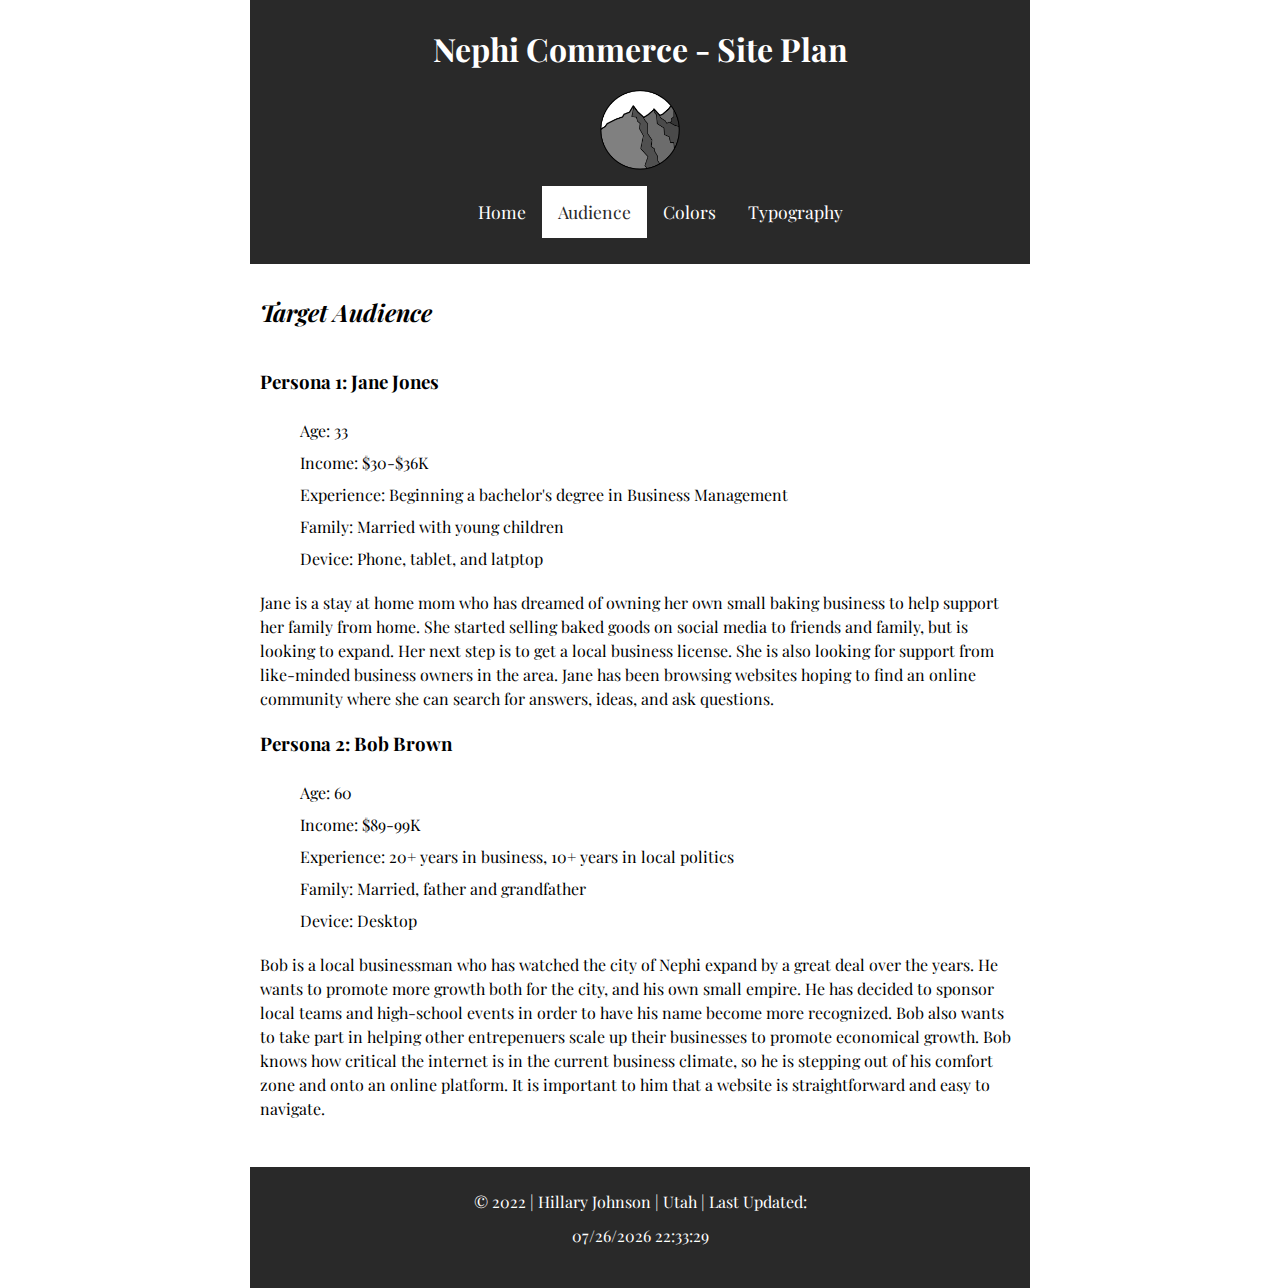
<file: Lesson3/target-audience.html>
<!DOCTYPE html>
<html lang="en-us">
  <head>
    <meta charset="UTF-8" />
    <meta name="viewport" content="width=device-width, initial-scale=1" />
    <meta name="author" content="Hillary Johnson" />
    <meta
      name="description"
      content="Chamber of Commerce Site Plan Hillary Johnson WDD230"
    />
    <link rel="stylesheet" href="css/normalize.css" />
    <link rel="stylesheet" href="css/style.css" />
    <link rel="stylesheet" href="css/medium.css" />
    <link rel="stylesheet" href="css/large.css" />
    <title>Commerce Site Plan Audience</title>
  </head>
  <body>
    <header>
      <h1>Nephi Commerce - Site Plan</h1>
      <img id="icon" src="images/nebologow.png" alt="simple mountain logo"/>
      <nav>
        <ul class="nav">
          <li><a href="index.html">Home</a></li>
          <li><a href="target-audience.html" class="active">Audience</a></li>
          <li><a href="color-scheme.html">Colors</a></li>
          <li><a href="typography.html">Typography</a></li>
        </ul>
      </nav>
    </header>
    <main class="audienceMain">
      <h2 class="targetsubhead">Target Audience</h2>
      <div class="personas">
      <div class="persona1">
        <h3>Persona 1: Jane Jones</h3>

        <ul>
          <li>Age: 33</li>
          <li>Income: $30-$36K</li>
          <li>Experience: Beginning a bachelor's degree in Business Management</li>
          <li>Family: Married with young children</li>
          <li>Device: Phone, tablet, and latptop</li>
        </ul>
        <p>Jane is a stay at home mom who has dreamed of owning her own small baking business to help 
          support her family from home. She started selling baked goods on social media to friends and family,
          but is looking to expand. Her next step is to get a local business license. She is also looking
          for support from like-minded business owners in the area. Jane has been browsing websites hoping 
          to find an online community where she can search for answers, ideas, and ask questions. 
        </p>
      </div>
      <div class="persona2">
        <h3>Persona 2: Bob Brown</h3>
        <ul>
          <li>Age: 60</li>
          <li>Income: $89-99K</li>
          <li>Experience: 20+ years in business, 10+ years in local politics</li>
          <li>Family: Married, father and grandfather</li>
          <li>Device: Desktop</li>
        </ul>
        <p>Bob is a local businessman who has watched the city of Nephi expand by a great deal over
          the years. He wants to promote more growth both for the city, and his own small empire. He has decided 
          to sponsor local teams and high-school events in order to have his name become more recognized. Bob also
          wants to take part in helping other entrepenuers scale up their businesses to promote economical growth. 
          Bob knows how critical the internet is in the current business climate, so he is stepping out of his 
          comfort zone and onto an online platform. It is important to him that a website is straightforward
          and easy to navigate.
        </p>
      </div>
      </div>
    </main>
    <footer>
      <p>
        &copy; 2022 | Hillary Johnson | Utah | Last Updated: 
        <div id="lastmod"></div>
      </p>
    </footer>
  <script src="js/script.js"></script>
  </body>
</html>
</file>
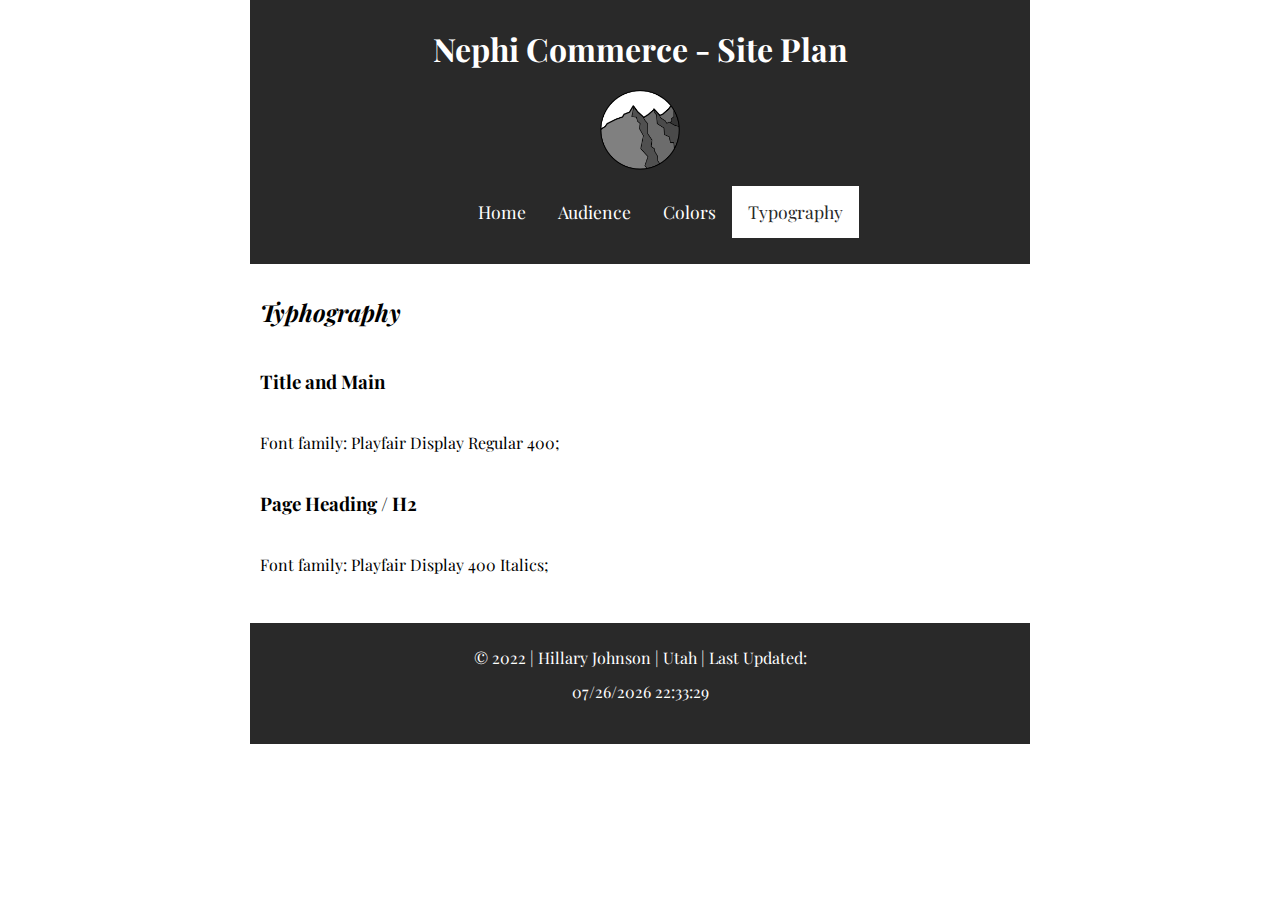
<file: Lesson3/typography.html>
<!DOCTYPE html>
<html lang="en-us">
  <head>
    <meta charset="UTF-8" />
    <meta name="viewport" content="width=device-width, initial-scale=1" />
    <meta name="author" content="Hillary Johnson" />
    <meta
      name="description"
      content="Chamber of Commerce Site Plan Typography Hillary Johnson WDD230"
    />
    <link rel="stylesheet" href="css/normalize.css" />
    <link rel="stylesheet" href="css/style.css" />
    <link rel="stylesheet" href="css/medium.css" />
    <link rel="stylesheet" href="css/large.css" />
    <title>Commerce Site Plan Typhography</title>
  </head>
  <body>
    <header>
  
      <h1>Nephi Commerce - Site Plan</h1>
      <img id="icon" src="images/nebologow.png" alt="simple mountain logo"/>
      <nav>
        <ul class="nav">
          <li><a href="index.html">Home</a></li>
          <li><a href="target-audience.html">Audience</a></li>
          <li><a href="color-scheme.html">Colors</a></li>
          <li><a href="typography.html" class="active">Typography</a></li>
        </ul>
      </nav>
    </header>
    <main>
      <h2>Typhography</h2>
      <h3>Title and Main</h3>
      <p>Font family: Playfair Display Regular 400;</p>
      <h3>Page Heading / H2</h3>
      <p>Font family: Playfair Display 400 Italics;</p>
    </main>
    <footer>
      <p>
        &copy; 2022 | Hillary Johnson | Utah | Last Updated: 
        <div id="lastmod"></div>
      </p>
    </footer>
  <script src="js/script.js"></script>
  </body>
</html>
</file>
<file: css/style.css>
@import url("https://fonts.googleapis.com/css2?family=Raleway:ital,wght@0,300;0,900;1,600&display=swap");
@import url("https://fonts.googleapis.com/css2?family=Source+Sans+Pro:wght@300&display=swap");

header {
  display: flex;
  flex-wrap: wrap;
  justify-content: center;
  align-items: center;
  background-color: #738290;
  color: white;
  border-top: 5px groove;
  border-bottom: 5px ridge;
  padding: 1rem;
}
img {
  height: 200px;
  box-shadow: 0 4px 8px 0 rgba(0, 0, 0, 0.2), 0 6px 20px 0 rgba(0, 0, 0, 0.19);
}
h1 {
  padding: 20px;
}
body {
  font-size: 16px;
  max-width: 1200px;
  margin: 0 auto;
  font-family: "Raleway", sans-serif;
  line-height: 1.5;
}
#listBox {
  padding: 1em;
  width: 80vw;
  margin: 0 auto;
  background-color: #d4dded;
  box-shadow: 0 4px 8px 0 rgba(0, 0, 0, 0.2), 0 6px 20px 0 rgba(0, 0, 0, 0.19);
}
ul li {
  padding: 0.5rem;
}
ul a:link {
  color: black;
  text-decoration: none;
}
ul a:visited {
  color: #18243a;
}
ul a:hover {
  color: #738290;
  background-color: white;
}

footer {
  display: flex;
  flex-wrap: wrap;
  justify-content: center;
  align-items: center;
  text-align: center;
  border-top: 4px groove;
  border-bottom: 6px ridge;
  background-color: #738290;
  color: white;
  padding: 1rem;
}
footer p {
  padding: 10px;
}
h2 {
  border-bottom: 2px solid #d1d1d1;
  font-family: "Raleway", sans-serif;
  margin: 20px;
}
</file>
<file: css/medium.css>
@media only screen and (min-width: 32.5em) {
  header {
    font-size: 1.3em;
    margin: 5px 20px 5px 20px;
  }
  body {
    font-size: 1.2em;
    line-height: 1.5em;
  }
  img {
    border-radius: 5px;
    border-color: #386664;
  }
  footer {
    margin: 1rem;
  }
}
</file>
<file: Lesson3/css/style.css>
@import url("https://fonts.googleapis.com/css2?family=Playfair+Display:ital,wght@0,400;1,400;1,800&display=swap");
header,
footer {
  display: flex;
  flex-flow: column;
  align-items: center;
  justify-content: center;
  padding: 10px;
  background-color: #292929;
  color: white;
}
header,
main,
footer {
  max-width: 760px;
  margin: 0 auto;
}
#icon {
  height: 80px;
}
h1 {
  font-size: 1.1rem;
}
nav {
  margin: 0 auto;
}
nav ul {
  list-style-type: none;
  overflow: hidden;
}
nav a {
  display: block;
  text-align: center;
  padding: 1rem;
  font-size: 1rem;
  color: white;
  text-decoration: none;
}
nav a:hover {
  text-decoration: underline;
  text-decoration-color: #598381;
}
.active {
  background-color: white;
  color: #292929;
}
main {
  display: grid;
  grid-template-columns: 1;
  padding: 10px;
  margin: 0 auto;
  align-items: center;
  line-height: 1.5;
}
h2 {
  font-family: "Playfair Display", serif;
  font-style: italic;
}
body {
  font-size: 16px;
  font-family: "Playfair Display", serif;
}
main ul {
  list-style-type: none;
  line-height: 2;
}
.colors {
  display: flex;
  direction: column;
}
.color1 {
  color: white;
  background-color: #292929;
  padding: 50px 30px;
}
.color2 {
  color: white;
  background-color: #0f5057;
  padding: 50px 20px;
}
.color3 {
  color: white;
  background-color: #598381;
  padding: 50px 20px;
}

.color4 {
  background-color: #f1f7ed;
  padding: 50px 20px;
}
.mainlogo {
  height: 150px;
}
footer {
  margin-top: 20px;
}
</file>
<file: Lesson3/css/medium.css>
@media only screen and (min-width: 37.5em) {
  h1 {
    font-size: 1.5rem;
  }
  nav ul {
    display: flex;
  }
  nav ul li {
    flex: 1 1 auto;
  }
  nav a {
    font-size: 1rem;
  }
  .mainlogo {
    height: 200px;
  }
}
</file>
<file: Lesson3/css/large.css>
@media only screen and (min-width: 60em) {
  h1 {
    font-size: 2rem;
  }
  nav a {
    font-size: 1.1rem;
  }
  .mainlogo {
    height: 200px;
  }
}
</file>
<file: start/css/small.css>
/* Prevent adjustments of font size after orientation changes in IE on Windows Phone and in iOS.  */
html {
  -webkit-text-size-adjust: 100%;
  -ms-text-size-adjust: 100%;
}

/*----------- apply a natural box layout model to all elements --------------*/
* {
  -moz-box-sizing: border-box;
  -webkit-box-sizing: border-box;
  box-sizing: border-box;
}

/*----------- BODY --------------*/
body {
  font-size: 16px;
  font-family: Verdana, sans-serif;
}

/*----------- HEADER --------------*/
header {
  padding: 0.5rem 2%;
  background-color: #ddd;
}
header h1 {
  margin: 0;
}
header h2 {
  margin: 0;
  font-weight: normal;
}
header figure.logo {
  float: left;
  margin: 0 2% 0 0;
}

/*----------- NAVIGATION --------------*/
nav {
  background-color: #666;
}
nav ul {
  list-style-type: none;
  padding: 0;
  margin: 0;
}
nav ul li {
  float: left;
  width: 25%;
}
nav ul li a {
  display: block;
  background-color: #444;
  color: #eee;
  border-left: 1px solid #777;
  padding: 0.5rem 0;
  text-decoration: none;
  font-size: 0.9rem;
  text-align: center;
}
nav ul li:first-child a {
  border-left: none;
}

nav ul li a:hover {
  background-color: #eee;
  color: #333;
}
nav ul li.active a {
  background-color: #000;
  color: #fff;
}
/*----------- MAIN --------------*/
main {
  padding: 0 2%;
  min-height: 10rem;
}

main figure.myphoto {
  width: 50%;
  margin: 0 0 0 2%;
  float: right;
}
main figure.myphoto img {
  width: 100%;
}
main figure.myphoto figcaption {
  text-align: center;
}
/*----------- FOOTER --------------*/
footer {
  background-color: #ddd;
  padding: 0.5rem 2%;
  text-align: center;
  font-size: 0.75rem;
}

/*----- Clearfix: Force an Element not to collapse -----*/
.clearfix:after {
  content: "";
  display: table;
  clear: both;
}
</file>
<file: start/css/medium.css>
/* 35em is also 560px (if basefont is 16px) */
@media only screen and (min-width: 35rem) {


/*----------- BODY --------------*/



/*----------- HEADER --------------*/



/*----------- NAVIGATION --------------*/
    nav ul {margin-left: 2%;}
    nav ul li {width: auto;}
    nav ul li:first-child a {border-left: 1px solid #777;}
    nav ul li:last-child a {border-right: 1px solid #777;}
    nav ul li a{padding: .5rem 1rem;}


/*----------- MAIN --------------*/



/*----------- FOOTER --------------*/
    
} /* end of media query */
</file>
<file: start/css/large.css>
/* 64em is also 1028px (if basefont is 16px) */
@media only screen and (min-width: 64rem) {

    header, nav, main, footer {
        max-width: 64rem;
        margin:auto;
    }

/*----------- BODY --------------*/



/*----------- HEADER --------------*/



/*----------- NAVIGATION --------------*/



/*----------- MAIN --------------*/



/*----------- FOOTER --------------*/
    
} /* end of media query */
</file>
<file: chamber/css/base.css>
@import url("https://fonts.googleapis.com/css2?family=Oxygen&family=Playfair+Display&display=swap");

/* Header */
.banner {
  text-align: center;
  font-size: 1.3rem;
  background-color: #598381;
  color: white;
  padding: 10px 0 10px 0;
  border-style: solid;
  border-color: white;
}
#headingBox {
  background-color: #394141;
  color: white;
  display: flex;
  flex-direction: column;
  align-items: center;
  justify-items: center;
  padding-bottom: 1rem;
}
.headerMain {
  text-align: center;
  align-items: center;
  margin: 0 auto;
  font-family: "Playfair Display", serif;
  font-size: 1.2rem;
}

.logo {
  width: 100px;
  padding: 1rem 0.5rem;
}
.social {
  width: 50px;
  padding: 0.1rem;
  display: flex;
  justify-content: center;
}
/* Navigation Section */
nav button {
  margin: 0.2rem 2vw;
  background: transparent;
  border: none;
  font-size: 2rem;
}
nav {
  grid-column: 2 / 3;
  margin: 0 auto;
  padding: 0.2rem;
  max-width: 760px;
  display: flex;
  flex-direction: column;
  justify-content: center;
  font-family: "Oxygen", sans-serif;
  font-size: 1.2em;
}
nav a {
  list-style-type: none;
  margin: 0;
  display: block;
  padding: 0.8rem 2vw;
  text-decoration: none;
}
ul {
  list-style-type: none;
}
nav ul li a {
  color: white;
}
nav ul li a:hover {
  background-color: white;
  color: black;
}
/* Nav Hamburger Menu */
nav ul {
  display: none;
}
nav ul.open {
  display: block;
}
#hamburger span:nth-child(1) {
  display: block;
}
#hamburger span:nth-child(2) {
  display: none;
}
#hamburger.open span:nth-child(1) {
  display: none;
}
#hamburger.open span:nth-child(2) {
  display: block;
}
#date {
  text-align: center;
  font-size: 1.2em;
}
/* Body/Main Page Content */

main {
  font-family: "Playfair Display", serif;
  color: white;
  max-width: 400px;
  text-align: center;
  margin: 0 auto;
  display: flex;
  flex-direction: column;
}
h3 {
  font-family: "Oxygen", sans-serif;
  margin: 0.5rem;
  font-size: 1.5rem;
  background-color: #394141;
}

main section {
  margin: 0.3rem auto;
  background-color: #394141;
  padding-bottom: 1rem;
  width: 100%;
}
main p {
  background-color: white;
  color: black;
  width: 95%;
  margin: 0 auto;
  padding: 1em 0;
}
.weather p {
  color: white;
  background-color: #394141;
  font-size: 1.3rem;
}

.hero {
  width: 100%;
  height: 300px;
  margin-top: 5px;
  background-color: white;
  /* background-size: cover;
  background-image: url("../images/utahmts.jpg");
  position: relative; */
}
#heroImage {
  height: 300px;
  width: 100%;
}

#joinBtn {
  position: absolute;
  top: 50%;
  right: 35%;
  box-shadow: 3px 3px rgba(59, 59, 59, 0.5);
  padding: 10px 20px;
  font-size: larger;
  border-radius: 10px;
}
.news {
  margin: 0 auto;
}
.spotlights {
  align-items: center;
  height: 520px;
  display: flex;
  flex-direction: column;
  justify-content: space-evenly;
}
#spotlightFirst {
  margin: 0 auto;
  width: 95%;
  color: black;
  background-color: white;
  border: 0.5px solid #000;
  box-shadow: 0 0 10px #333;
}
#spotlightSecond {
  margin: 0 auto;
  width: 95%;
  color: black;
  background-color: white;
  border: 0.5px solid #000;
  box-shadow: 0 0 10px #333;
}
.join {
  align-items: center;
  width: 100%;
  background-color: #394141;
}
#bodyBtn {
  box-shadow: 3px 3px rgba(59, 59, 59, 0.5);
  border-radius: 10px;
  padding: 5px;
  margin: 10px;
}

/********Discover Page*********/
.demographics {
  max-width: 1100px;
  flex-direction: row;
}
.demographics p {
  padding: 1em;
  width: 90%;
  font-family: "Playfair Display", sans-serif;
  font-size: 1.1em;
  line-height: 1.5em;
  text-align: left;
}
.discoverGrid {
  /* margin: 0 auto; */
  background-color: white;
  display: grid;
  max-width: 1100px;
  grid-gap: 0.75em;
  padding-top: 10px;
}
.card {
  background-color: white;
  margin: 0 auto;
  box-shadow: 0 4px 8px 0 rgba(0, 0, 0, 0.2);
  transition: 0.3s;
}
img[data-src] {
  filter: blur(0.4em);
}
.card picture img {
  width: 380px;
  height: 250px;
  filter: blur(0em);
  transition: filter 0.75s;
}
.card picture img:hover {
  opacity: 0.5;
}
h4 {
  font-family: Oxygen, sans-serif;
  font-size: 1.2em;
  color: #394141;
}
#pageVisits {
  font-family: Oxygen, sans-serif;
  color: black;
  font-size: 1rem;
  padding: 1em;
}
/* Footer */
.footerMain {
  font-family: "Playfair Display", serif;
  font-size: 1.2em;
  width: 100%;
  background-color: #394141;
  color: white;
  display: flex;
  flex-direction: column;
  text-align: center;
  align-items: center;
  margin: 0 auto;
  padding-bottom: 0.75rem;
}
footer a {
  color: white;
}
.copyright {
  display: flex;
  justify-content: center;
  padding: 1em;
}
</file>
<file: chamber/css/medium.css>
@media only screen and (min-width: 40rem) and (max-width: 64rem) {
  .banner {
    font-size: 1.2rem;
  }
  #headingBox {
    display: grid;
    grid-template-columns: 1fr 2fr 1fr;
    grid-template-rows: 1fr 0.5fr;
  }
  .logo {
    grid-row: 1 / 3;
  }
  .headerMain {
    display: flex;
    flex-direction: column;
    justify-content: space-evenly;
  }
  h2 {
    margin-top: -0.75rem;
  }
  nav button {
    display: none;
  }
  nav ul#navButton {
    display: flex;
    margin-left: 2vw;
    border-left: 1px solid rgba(0, 0, 0, 0.3);
    list-style-type: none;
    padding: 0;
  }
  nav ul li a {
    border: none;
    border-right: 1px solid rgba(0, 0, 0, 0.3);
  }
  .location {
    padding: 1rem;
  }
  .contact {
    border-left: 1px solid rgba(0, 0, 0, 0.3);
    padding: 1rem;
  }
  main {
    max-width: 800px;
  }
  #mainHome {
    /* margin: 0 auto; */
    max-width: 800px;
    display: grid;
    grid-template-columns: 1fr 2fr;
    grid-gap: 5px;
  }

  .news,
  .spotlights,
  .join {
    grid-column: 1 / 4;
  }
  .hero {
    background-image: url("../images/utahmtstrim.jpeg");
    height: 300px;
    width: 800px;
  }
  #heroImage {
    height: 300px;
    width: 800px;
  }
  #joinBtn {
    top: 30%;
    right: 40%;
  }
  .events {
    grid-column: 1 / 3;
  }
  .join {
    display: flex;
    flex-direction: column;
    justify-content: center;
  }
  /*Discover*/
  .demographics {
    margin-top: 1rem;
    grid-row: 1;
    width: 90%;
    display: flex;
    flex-direction: column;
  }
  .discoverGrid {
    display: grid;
    grid-template-columns: 1fr 1fr;
    /* grid-template-columns: repeat(auto-fit, minmax(300px, 1fr)); */
    max-width: 1100px;
  }
  #discoverMain {
    display: grid;
    grid-template-columns: 1fr 1fr;
    width: 800px;
    padding: 1em;
  }

  .footerMain {
    display: flex;
    flex-direction: row;
    justify-content: space-around;
    align-items: center;
  }
}
</file>
<file: chamber/css/large.css>
@media only screen and (min-width: 64rem) {
  .banner {
    font-size: 1.5rem;
    max-width: 1100px;
    margin: 0 auto;
  }
  #headingBox {
    display: grid;
    grid-template-columns: 1fr 2fr 1fr;
    grid-template-rows: 1fr 0.5fr;
  }
  .logo {
    grid-row: 1/ 3;
  }
  header {
    width: 1100px;
    margin: 0 auto;
  }
  .headerMain {
    display: flex;
    flex-direction: column;
    justify-content: space-evenly;
  }
  h2 {
    margin-top: -0.75rem;
  }
  nav button {
    display: none;
  }
  nav ul#navButton {
    display: flex;
    margin-left: 2vw;
    border-left: 1px solid rgba(0, 0, 0, 0.3);
    list-style-type: none;
    padding-left: 0;
  }
  nav ul li a {
    border: none;
    padding: 0.5rem 1rem;
    border-right: 1px solid rgba(0, 0, 0, 0.3);
  }
  main {
    max-width: 1100px;
  }
  #mainHome {
    max-width: 1000px;
    display: grid;
    grid-template-columns: repeat(4, 1fr);
    grid-gap: 0.5em;
  }
  #heroImg {
    grid-column: 2 / 4;
    grid-row: 1;
  }
  .hero {
    grid-column: 2 / 4;
    grid-row: 1 / 3;
  }
  #heroImage {
    height: 300px;
    /* width: 100%; */
  }

  .news {
    display: flex;
    flex-direction: column;
    justify-content: center;
    grid-column: 2 / 4;
    grid-row: 2 / 4;
  }
  .spotlights {
    grid-column: 4 / 5;
    grid-row: 1 / 4;
    display: flex;
    flex-direction: column;
    justify-content: space-around;
  }

  .weather {
    grid-column: 1 / 2;
    grid-row: 1;
  }
  .events {
    grid-column: 1 / 2;
    grid-row: 2;
  }
  .join {
    grid-row: 3;
  }
  /**********Discover*********/
  .demographics {
    display: flex;
    flex-direction: column;
  }
  .discoverGrid {
    display: grid;
    grid-template-columns: 1fr 1fr;
    max-width: 1100px;
    grid-gap: 2em;
  }

  /*footer*/
  .footerMain {
    width: 1100px;
    /* padding: 0.5rem 1rem; */
    display: flex;
    flex-direction: row;
    justify-content: space-around;
    align-items: center;
  }
}
</file>
<file: DOMlesson5/css/style.css>
@import url("https://fonts.googleapis.com/css2?family=Acme&display=swap");
* {
  margin: 0;
  padding: 0;
}
body {
  height: 100vh;
  display: flex;
  flex-direction: column;
  align-items: center;
  justify-content: center;
  font-size: 18px;
  font-family: Acme, Arial, sans-serif;
}

h1 {
  font-size: 1.5rem;
}

main {
  margin: 0.5rem auto;
  border: 1px solid rgba(0, 0, 0, 0.2);
  padding: 0.5rem;
  background-color: #bed;
  display: grid;
  grid-template-columns: 1fr;
  width: 95%;
}

input,
button {
  padding: 0.35rem;
  margin-left: 1rem;
  font-size: 1.1rem;
}

input {
  width: 200px;
}

label {
  font-size: 0.9rem;
}
.listcontainer {
  border: 1px solid rgba(0, 0, 0, 0.2);
  margin: 1rem;
  padding: 1rem;
}

.list {
  margin: 0.2rem;
}

ul {
  margin: 1rem;
  list-style: none;
}

li {
  display: flex;
  align-items: center;
  justify-content: space-between;
  margin-bottom: 0.5rem;
}

@media only screen and (min-width: 32.5em) {
  h1 {
    font-size: 2rem;
  }

  main {
    width: 480px;
  }
}
</file>
<file: lesson-7/css/style.css>
@import url("https://fonts.googleapis.com/css2?family=Raleway:ital,wght@0,300;0,900;1,600&display=swap");

h1 {
  font-size: 2.5rem;
  background-color: white;
  padding: 0.75em;
}
body {
  font-family: Raleway, sans-serif;
  display: flex;
  flex-direction: column;
  align-items: center;
  gap: 2rem;
  background-color: #c7bcc3;
}
img[data-src] {
  filter: blur(0.4em);
}

img {
  width: 300px;
  height: 400px;
  background-color: white;
  box-shadow: 0 4px 8px 0 rgba(0, 0, 0, 0.2), 0 6px 20px 0 rgba(0, 0, 0, 0.19);
  padding: 0.5em;
  filter: blur(0em);
  transition: filter 0.75s;
}
</file>
<file: lesson-8/css/style.css>
@import url("http://fonts.googleapis.com/css?family=Ubuntu:regular,bold&subset=Latin");

table {
  font-family: "Ubuntu", sans-serif;
  margin: 10px auto;
  border: thin solid #cecaca;
  box-shadow: 10px 10px 10px #628ca6;
  border-collapse: collapse;
}

thead th {
  color: white;
  background-color: #628ca6;
}

.topandbottom {
  background-color: #7fb9c2;
  color: black;
}

tbody tr:nth-child(odd) {
  background-color: #e7f0ed;
}

tbody tr:nth-child(even) {
  background-color: #e7ffed;
}

#tableheader {
  font-size: 24px;
  font-weight: bolder;
}

#tablefooter {
  font-size: 10px;
  font-weight: 400;
}

th,
td {
  border: thin solid #cecaca;
  padding: 5px 10px;
  text-align: center;
}

.holiday {
  font-style: italic;
}

#goalmet {
  background-color: #628ca6;
  color: white;
}
</file>
<file: lesson2/css/small.css>
@media only screen and (min-width: 32.5em) {
  .grid-container {
    display: grid;
    grid-gap: 10px;
    grid-template-columns: auto auto;
  }
}

header {
  display: flex;
  flex-wrap: wrap;
  justify-content: center;
  align-items: center;
  background-color: #386664;
  color: white;
  border-top: 5px groove;
  border-bottom: 5px ridge;
  padding: 1rem;
}

h1 {
  font-family: "Raleway", sans-serif;
  padding: 10px;
  text-align: center;
}
h2 {
  font-family: "Raleway", sans-serif;
  text-align: center;
}
.sectionheader {
  background-color: white;
  width: 110%;
  margin: 0;
  padding: 0;
}
.grid-item {
  font-family: "Source Sans Pro", sans-serif;
  background-color: #d1d1d1;
  display: flex;
  flex-direction: column;
  align-items: center;
  line-height: 1.5em;
  text-align: justify;
}
p {
  padding: 10px;
}
#whitespace {
  grid-column: auto;
}
#heirarchy {
  grid-column: auto;
}
#proximity {
  grid-column: auto;
}
img {
  max-width: 200px;
  padding: 10px;
}
footer {
  display: flex;
  flex-wrap: wrap;
  justify-content: center;
  align-items: center;
  text-align: center;
  border-top: 4px groove;
  border-bottom: 6px ridge;
  background-color: #386664;
  color: white;
  padding: 1rem;
}
</file>
<file: lesson2/css/medium.css>
@media only screen and (min-width: 48em) {
  .grid-container {
    display: grid;
    grid-gap: 10px;
    grid-template-columns: auto auto;
  }
}
</file>
<file: lesson2/css/large.css>
@media only screen and (min-width: 70em) {
  .grid-container {
    display: grid;
    grid-gap: 10px;
    grid-template-columns: auto auto auto;
  }
}
</file>
